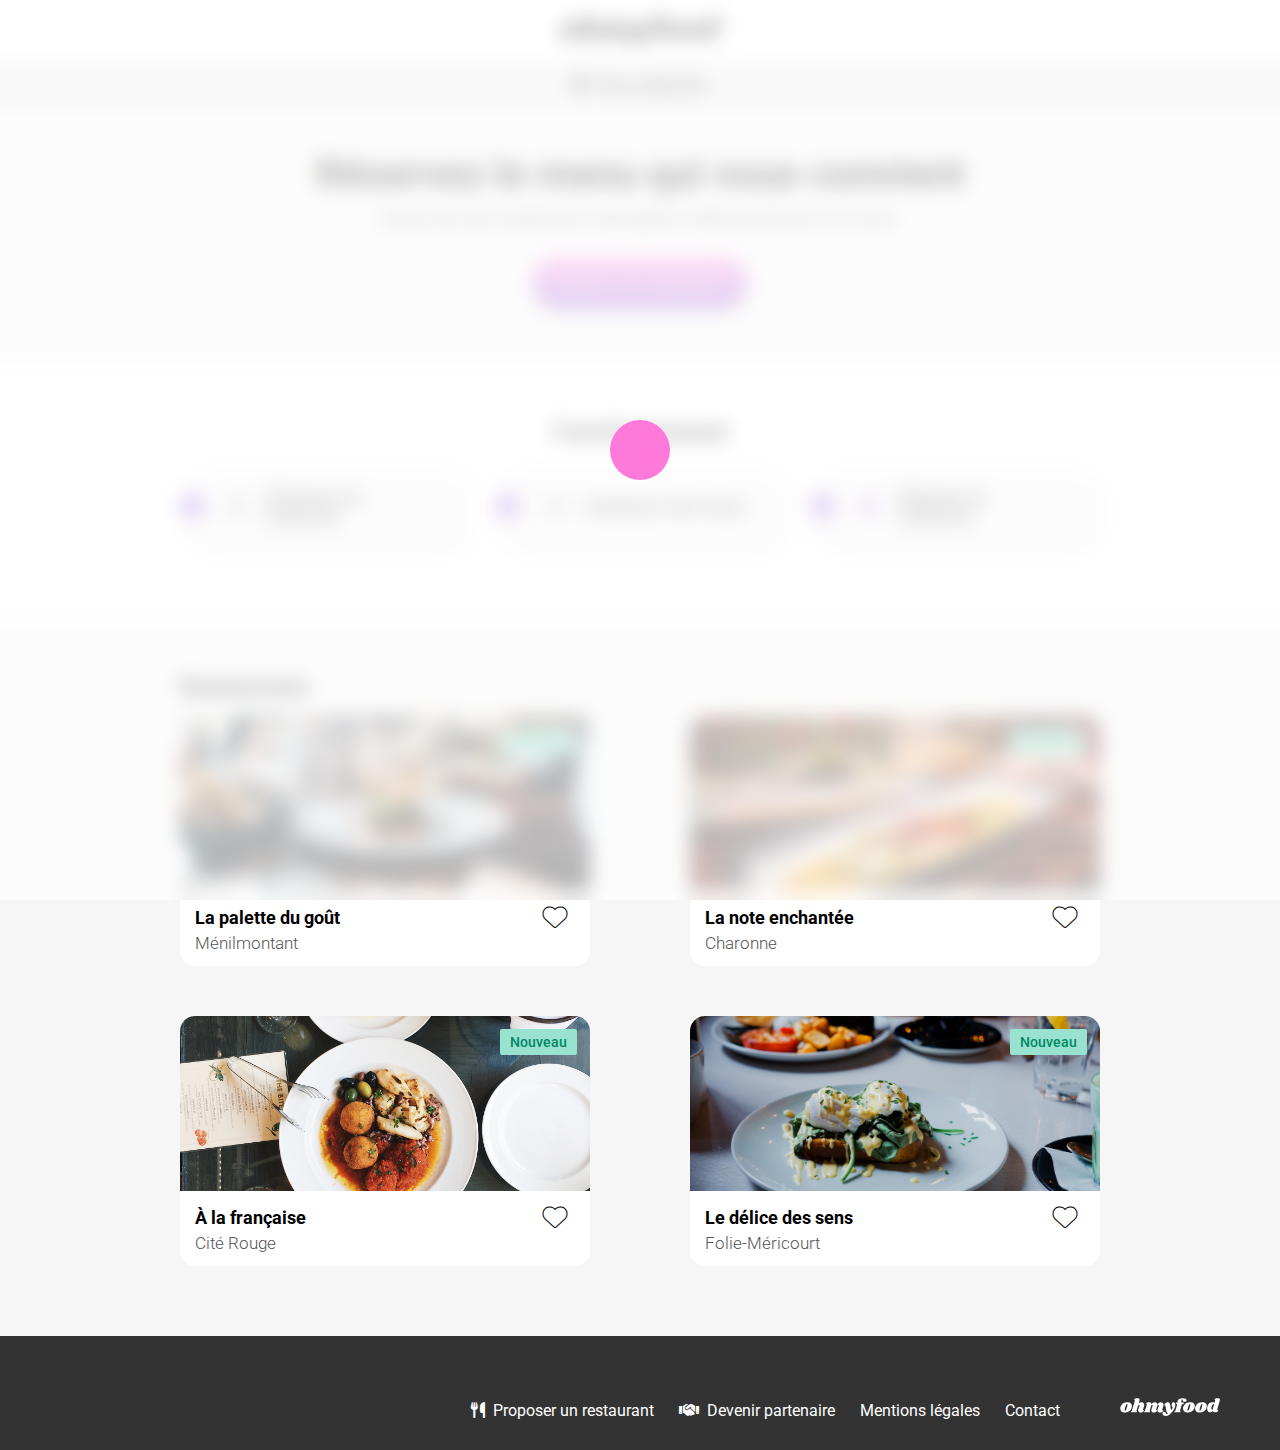
<file: index.html>
<!DOCTYPE html>
<html lang="fr">
<head>
    <meta charset="UTF-8">
    <meta name="viewport" content="width=device-width, initial-scale=1.0">
    <title>OhMyFood</title>
    <link rel="preconnect" href="https://fonts.googleapis.com">
    <link rel="preconnect" href="https://fonts.gstatic.com" crossorigin>
    <link href="https://fonts.googleapis.com/css2?family=Roboto:ital,wght@0,100..900;1,100..900&display=swap" rel="stylesheet">
    <link rel="stylesheet" href="assets/css/main.css">
    <link rel="stylesheet" href="https://cdnjs.cloudflare.com/ajax/libs/font-awesome/6.6.0/css/all.min.css">
</head>
<body>

<!-- Header -->
<header class="header">
    <div class="header__logo header__logo--box-shadow">
        <img src="assets/images/logo/ohmyfood@2x.svg" alt="ohmyfood logo">
    </div>
    <div class="header__location">
        <i class="fa-solid fa-location-dot"></i>
        <p class="header__location-description">Paris, Belleville</p>
    </div>
</header>

<!-- Loader -->
<div id="loader" class="loader">
    <div class="loader__spinner"></div>
</div>

<!-- Main Content -->
<main id="main-content">

    <!-- Hero Section -->
    <section class="hero">
        <h2 class="hero__title">Réservez le menu qui vous convient</h2>
        <p class="hero__description">Découvrez des restaurants d'exception, sélectionnés par nos soins.</p>
        <button class="hero__cta">Explorer nos restaurants</button>
    </section>

    <!-- Functioning Section -->
    <section class="functionality">
        <h2 class="functionality__title">Fonctionnement</h2>
        <div class="functionality__steps">
            <div class="functionality__step">
                <span class="functionality__number">1</span>
                <i class="functionality__icon fas fa-mobile-alt"></i>
                <p class="functionality__text">Choisissez un restaurant</p>
            </div>

            <div class="functionality__step">
                <span class="functionality__number">2</span>
                <i class="functionality__icon fas fa-list-ul"></i>
                <p class="functionality__text">Composez votre menu</p>
            </div>

            <div class="functionality__step">
                <span class="functionality__number">3</span>
                <i class="functionality__icon-purple fas fa-store"></i>
                <p class="functionality__text">Dégustez au restaurant</p>
            </div>
        </div>
    </section>

    <!-- Restaurants Section -->
    <section class="restaurants">
        <h2 class="restaurants__title">Restaurants</h2>
        <div class="restaurants__list">
            <div class="restaurant-card">
                <a href="restaurants/menilmontant.html" class="restaurant-card__link">
                    <div class="restaurant-card__image">
                        <img src="assets/images/restaurants/jay-wennington-N_Y88TWmGwA-unsplash.jpg"
                             alt="Plat La palette du goût">
                        <span class="restaurant-card__badge">Nouveau</span>
                    </div>
                    <div class="restaurant-card__info">
                        <div class="restaurant-card__details">
                            <h3 class="restaurant-card__name">La palette du goût</h3>
                            <p class="restaurant-card__location">Ménilmontant</p>
                        </div>
                    </div>
                </a>
                <div class="restaurant-card__favorite">
                    <input type="checkbox" id="heart-menilmontant" class="restaurant-card__favorite-checkbox">
                    <label for="heart-menilmontant">
                        <i class="fa-solid fa-heart heart-outline"></i>
                        <i class="fa-solid fa-heart heart-fill"></i>
                    </label>
                </div>
            </div>

            <div class="restaurant-card">
                <a href="restaurants/charonne.html" class="restaurant-card__link">
                    <div class="restaurant-card__image">
                        <img src="assets/images/restaurants/louis-hansel-shotsoflouis-qNBGVyOCY8Q-unsplash.jpg"
                             alt="Plat La note enchantée">
                        <span class="restaurant-card__badge">Nouveau</span>
                    </div>
                    <div class="restaurant-card__info">
                        <div class="restaurant-card__details">
                            <h3 class="restaurant-card__name">La note enchantée</h3>
                            <p class="restaurant-card__location">Charonne</p>
                        </div>
                    </div>
                </a>
                <div class="restaurant-card__favorite">
                    <input type="checkbox" id="heart-charonne" class="restaurant-card__favorite-checkbox">
                    <label for="heart-charonne">
                        <i class="fa-solid fa-heart heart-outline"></i>
                        <i class="fa-solid fa-heart heart-fill"></i>
                    </label>
                </div>
            </div>

            <div class="restaurant-card">
                <a href="restaurants/cite-rouge.html" class="restaurant-card__link">
                    <div class="restaurant-card__image">
                        <img src="assets/images/restaurants/stil-u2Lp8tXIcjw-unsplash.jpg" alt="Plat À la française">
                        <span class="restaurant-card__badge">Nouveau</span>
                    </div>
                    <div class="restaurant-card__info">
                        <div class="restaurant-card__details">
                            <h3 class="restaurant-card__name">À la française</h3>
                            <p class="restaurant-card__location">Cité Rouge</p>
                        </div>
                    </div>
                </a>
                <div class="restaurant-card__favorite">
                    <input type="checkbox" id="heart-cite-rouge" class="restaurant-card__favorite-checkbox">
                    <label for="heart-cite-rouge">
                        <i class="fa-solid fa-heart heart-outline"></i>
                        <i class="fa-solid fa-heart heart-fill"></i>
                    </label>
                </div>
            </div>

            <div class="restaurant-card">
                <a href="restaurants/folie-mericourt.html" class="restaurant-card__link">
                    <div class="restaurant-card__image">
                        <img src="assets/images/restaurants/toa-heftiba-DQKerTsQwi0-unsplash.jpg"
                             alt="Plat Le délice des sens">
                        <span class="restaurant-card__badge">Nouveau</span>
                    </div>
                    <div class="restaurant-card__info">
                        <div class="restaurant-card__details">
                            <h3 class="restaurant-card__name">Le délice des sens</h3>
                            <p class="restaurant-card__location">Folie-Méricourt</p>
                        </div>
                    </div>
                </a>
                <div class="restaurant-card__favorite">
                    <input type="checkbox" id="heart-mericourt" class="restaurant-card__favorite-checkbox">
                    <label for="heart-mericourt">
                        <i class="fa-solid fa-heart heart-outline"></i>
                        <i class="fa-solid fa-heart heart-fill"></i>
                    </label>
                </div>
            </div>
        </div>
    </section>

</main>

<!-- Footer -->
<footer class="footer">
    <div class="footer__logo"><img src="assets/images/logo/ohmyfood_white.svg" alt="ohmyfood logo"></div>
    <ul class="footer__links">
        <li class="footer__item">
            <i class="fas fa-utensils"></i>
            <a href="#">Proposer un restaurant</a>
        </li>
        <li class="footer__item">
            <i class="fas fa-handshake"></i>
            <a href="#">Devenir partenaire</a>
        </li>
        <li class="footer__item"><a href="#">Mentions légales</a></li>
        <li class="footer__item"><a href="mailto:oc@ohmyfood.com">Contact</a></li>
    </ul>
</footer>

</body>
</html>
</file>
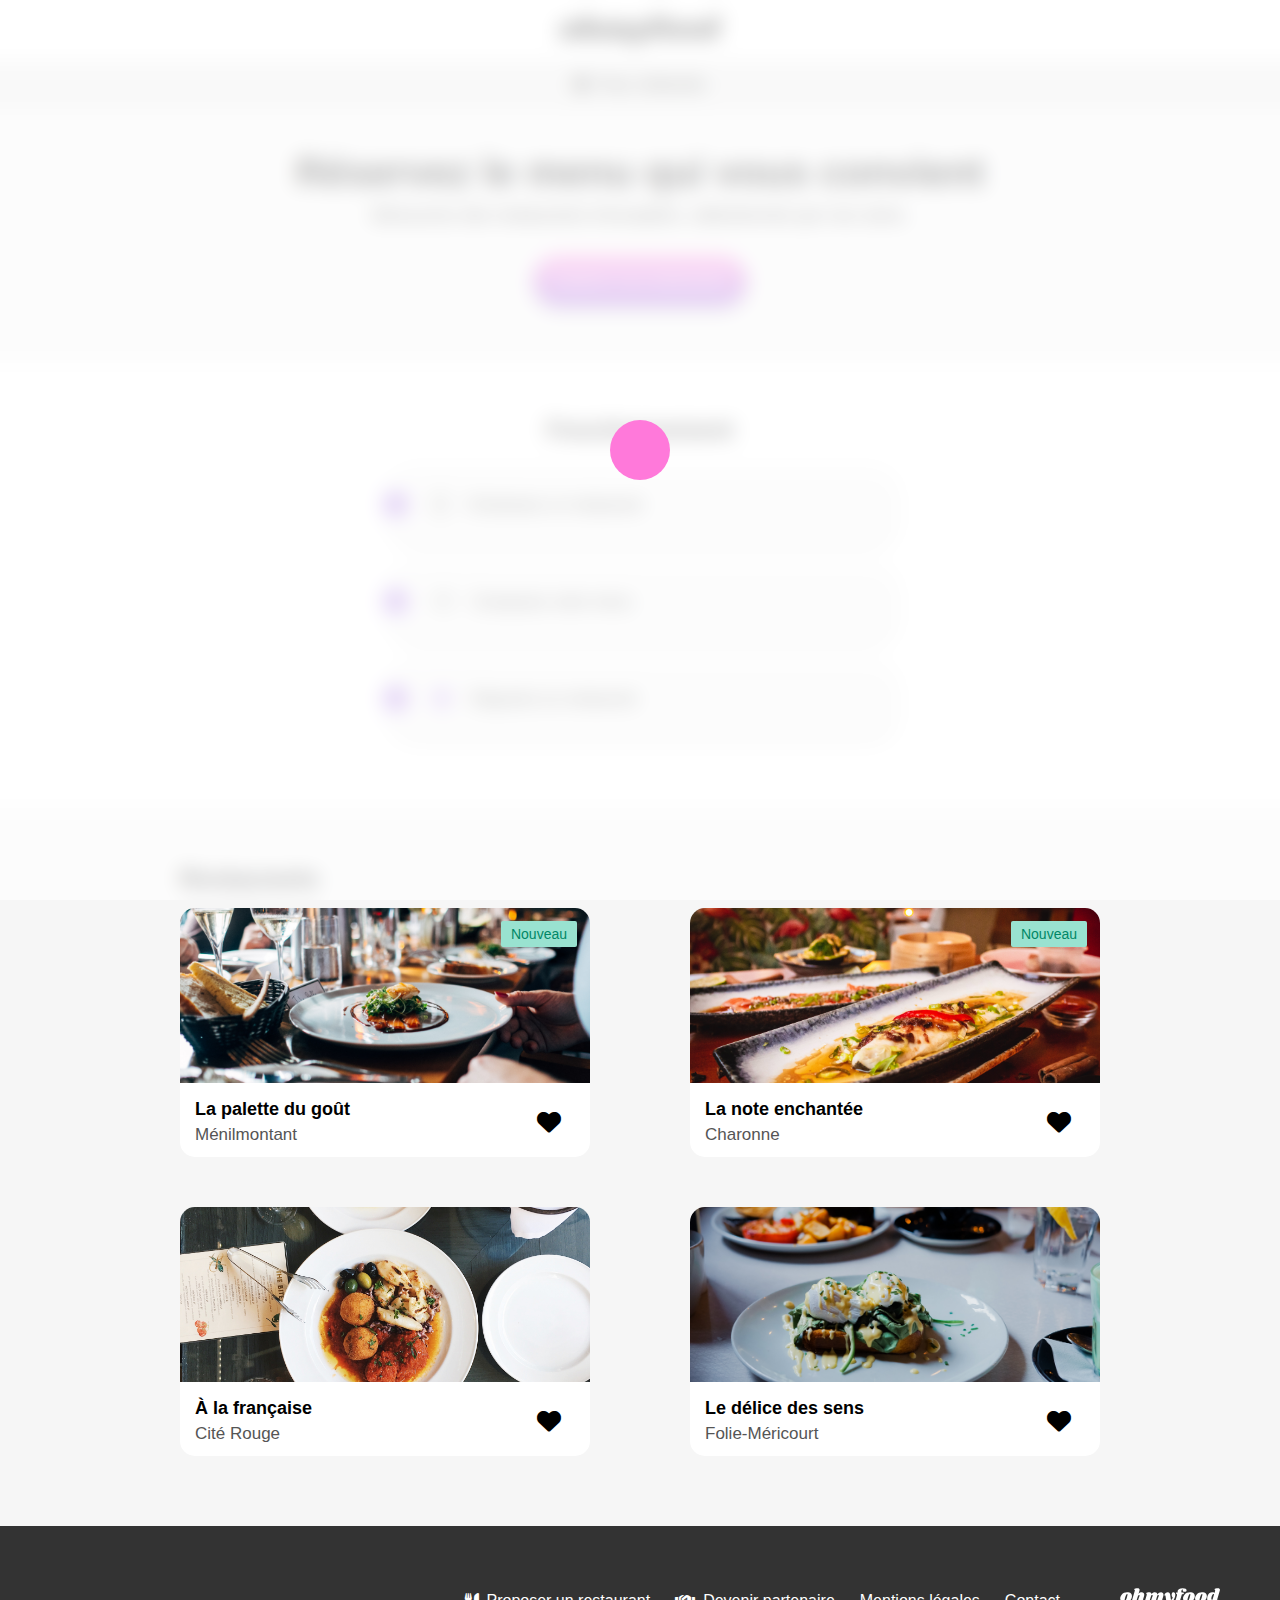
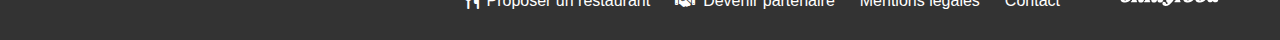
<file: OhMyFood/index.html>
<!DOCTYPE html>
<html lang="fr">
<head>
    <meta charset="UTF-8">
    <meta name="viewport" content="width=device-width, initial-scale=1.0">
    <title>OhMyFood</title>
    <link href="https://fonts.googleapis.com/css2?family=Raleway:wght@400;600;700&display=swap" rel="stylesheet">
    <link rel="stylesheet" href="assets/css/main.css">
    <link rel="stylesheet" href="https://cdnjs.cloudflare.com/ajax/libs/font-awesome/6.6.0/css/all.min.css">
</head>
<body>

<!-- Header -->
<header class="header">
    <div class="header__logo">
        <img src="assets/images/logo/ohmyfood@2x.svg" alt="ohmyfood logo">
    </div>
    <div class="header__location">
        <i class="fa-solid fa-location-dot"></i>
        <p class="header__location-description">Paris, Belleville</p>
    </div>
</header>

<!-- Loader -->
<div id="loader" class="loader">
    <div class="loader__spinner"></div>
</div>

<!-- Main Content -->
<main id="main-content">

    <!-- Hero Section -->
    <section class="hero">
        <h2 class="hero__title">Réservez le menu qui vous convient</h2>
        <p class="hero__description">Découvrez des restaurants d'exception, sélectionnés par nos soins.</p>
        <button class="hero__cta">Explorer nos restaurants</button>
    </section>

    <!-- Functioning Section -->
    <section class="functionality">
        <h2 class="functionality__title">Fonctionnement</h2>

        <div class="functionality__step">
            <span class="functionality__number">1</span>
            <i class="functionality__icon fas fa-mobile-alt"></i>
            <p class="functionality__text">Choisissez un restaurant</p>
        </div>

        <div class="functionality__step">
            <span class="functionality__number">2</span>
            <i class="functionality__icon fas fa-list-ul"></i>
            <p class="functionality__text">Composez votre menu</p>
        </div>

        <div class="functionality__step">
            <span class="functionality__number">3</span>
            <i class="functionality__icon-purple fas fa-store"></i>
            <p class="functionality__text">Dégustez au restaurant</p>
        </div>
    </section>

    <!-- Restaurants Section -->
    <section class="restaurants">
        <h2 class="restaurants__title">Restaurants</h2>
        <div class="restaurants__list">
            <a href="restaurants/menilmontant.html" class="restaurant-card">
                <div class="restaurant-card__image">
                    <img src="./assets/images/restaurants/jay-wennington-N_Y88TWmGwA-unsplash.jpg" alt="Plat La palette du goût">
                    <span class="restaurant-card__badge">Nouveau</span>
                </div>
                <div class="restaurant-card__info">
                    <div class="restaurant-card__details">
                    <h3 class="restaurant-card__name">La palette du goût</h3>
                    <p class="restaurant-card__location">Ménilmontant</p>
                    </div>
                    <button class="restaurant-card__favorite">
                        <input type="checkbox" id="heart-menilmontant" class="restaurant-card__favorite-checkbox">
                        <label for="heart-menilmontant">
                            <i class="fa-solid fa-heart"></i>
                        </label>
                    </button>
                </div>
            </a>

            <a href="restaurants/charonne.html" class="restaurant-card">
                <div class="restaurant-card__image">
                    <img src="./assets/images/restaurants/louis-hansel-shotsoflouis-qNBGVyOCY8Q-unsplash.jpg" alt="Plat La note enchantée">
                    <span class="restaurant-card__badge">Nouveau</span>
                </div>
                <div class="restaurant-card__info">
                    <div class="restaurant-card__details">
                    <h3 class="restaurant-card__name">La note enchantée</h3>
                    <p class="restaurant-card__location">Charonne</p>
                    </div>
                    <button class="restaurant-card__favorite">
                        <input type="checkbox" id="heart-charonne" class="restaurant-card__favorite-checkbox">
                        <label for="heart-charonne">
                            <i class="fa-solid fa-heart"></i>
                        </label>
                    </button>
                </div>
            </a>

            <a href="restaurants/cite-rouge.html" class="restaurant-card">
                <div class="restaurant-card__image">
                    <img src="./assets/images/restaurants/stil-u2Lp8tXIcjw-unsplash.jpg" alt="Plat À la française">
                </div>
                <div class="restaurant-card__info">
                    <div class="restaurant-card__details">
                    <h3 class="restaurant-card__name">À la française</h3>
                    <p class="restaurant-card__location">Cité Rouge</p>
                    </div>
                    <button class="restaurant-card__favorite">
                        <input type="checkbox" id="heart-cite-rouge" class="restaurant-card__favorite-checkbox">
                        <label for="heart-cite-rouge">
                            <i class="fa-solid fa-heart"></i>
                        </label>
                    </button>
                </div>
            </a>

            <div href="restaurants/folie-mericourt.html" class="restaurant-card">
                <div class="restaurant-card__image">
                    <img src="./assets/images/restaurants/toa-heftiba-DQKerTsQwi0-unsplash.jpg" alt="Plat Le délice des sens">
                </div>
                <div class="restaurant-card__info">
                    <div class="restaurant-card__details">
                    <h3 class="restaurant-card__name">Le délice des sens</h3>
                    <p class="restaurant-card__location">Folie-Méricourt</p>
                    </div>
                    <button class="restaurant-card__favorite">
                        <input type="checkbox" id="heart-mericourt" class="restaurant-card__favorite-checkbox">
                        <label for="heart-mericourt">
                            <i class="fa-solid fa-heart"></i>
                        </label>
                    </button>
                </div>
            </div>
        </div>
    </section>

</main>

<!-- Footer -->
<footer class="footer">
    <div class="footer__logo"><img src="assets/images/logo/ohmyfood_white.svg" alt="ohmyfood logo"></div>
    <ul class="footer__links">
        <li class="footer__item">
            <i class="fas fa-utensils"></i>
            <a href="#">Proposer un restaurant</a>
        </li>
        <li class="footer__item">
            <i class="fas fa-handshake"></i>
            <a href="#">Devenir partenaire</a>
        </li>
        <li class="footer__item"><a href="#">Mentions légales</a></li>
        <li class="footer__item"><a href="mailto:oc@ohmyfood.com">Contact</a></li>
    </ul>
</footer>

</body>
</html>
</file>
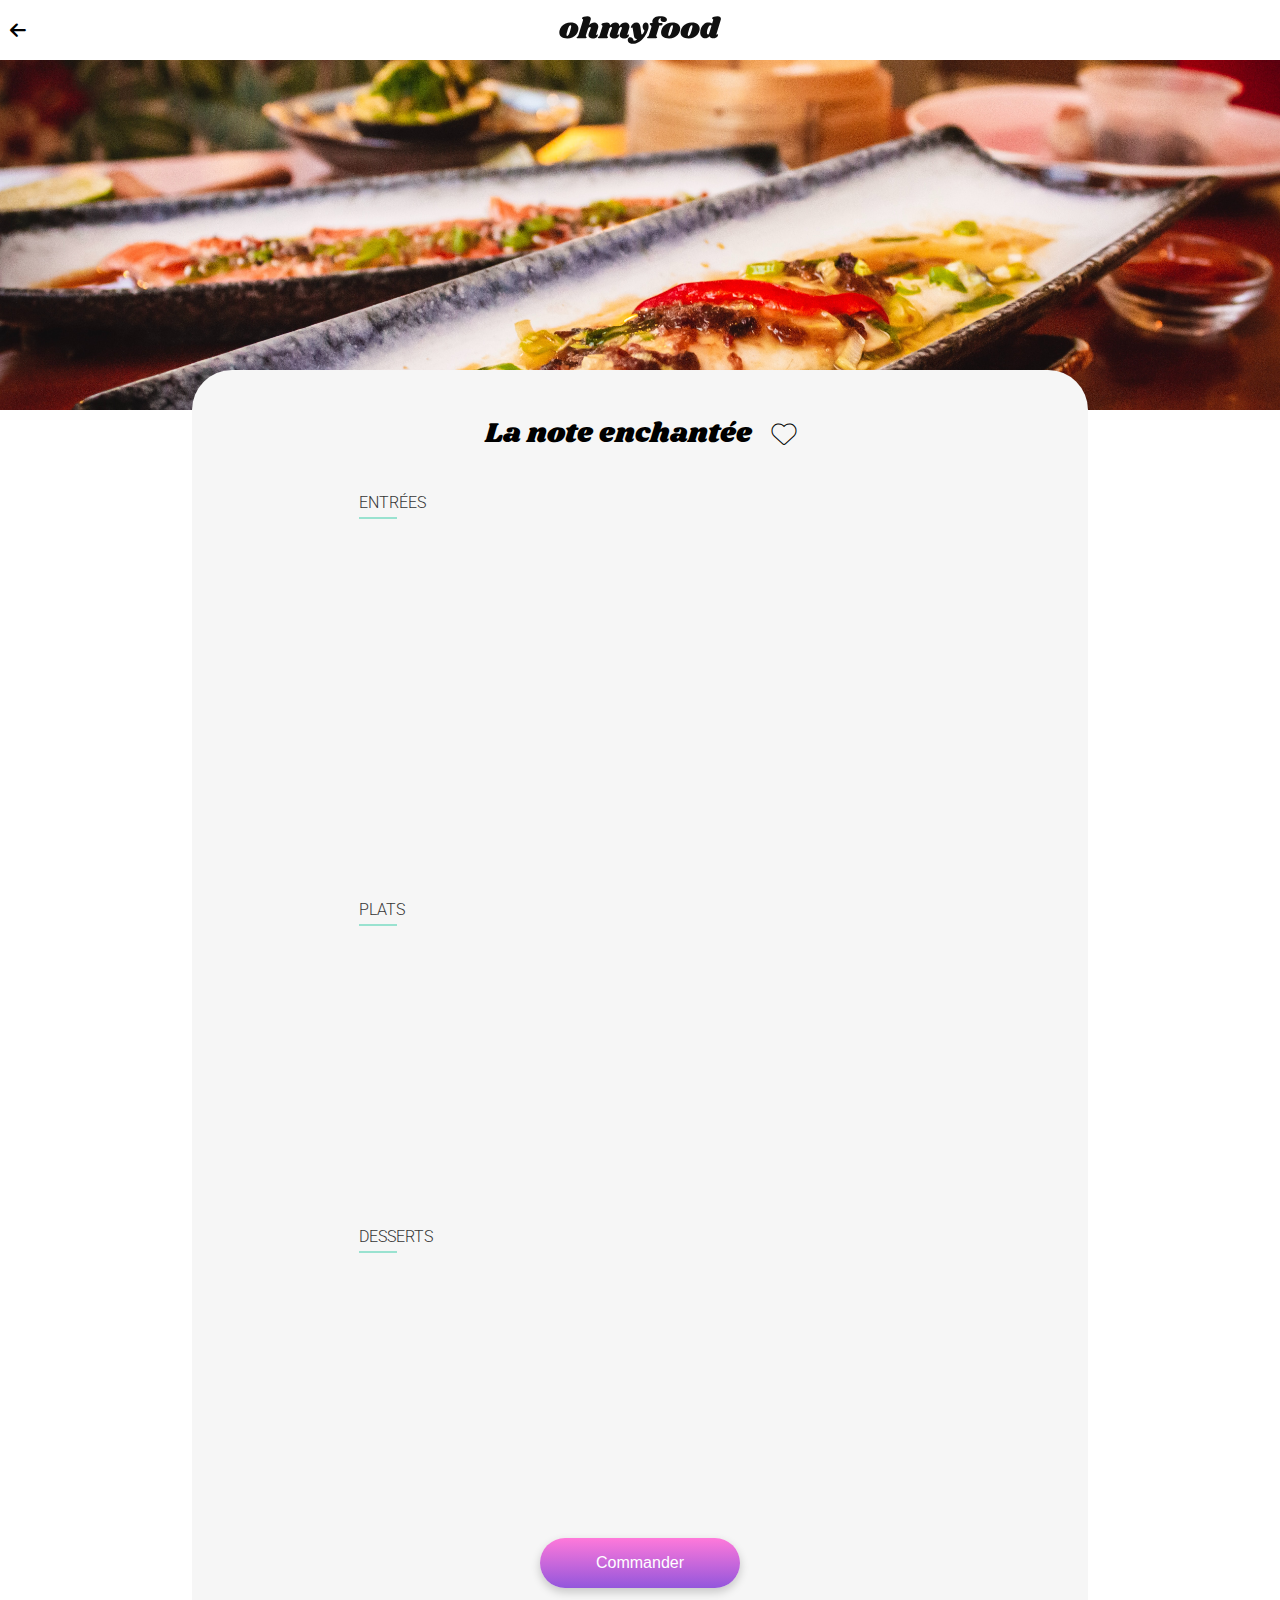
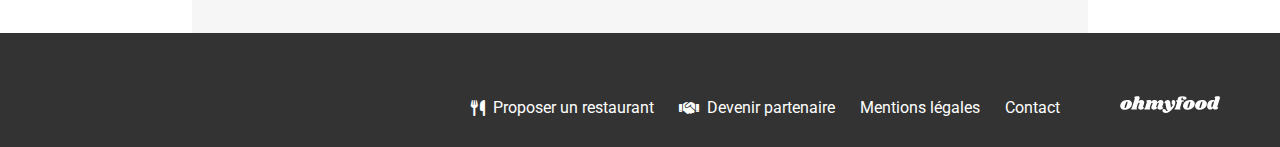
<file: restaurants/charonne.html>
<!DOCTYPE html>
<html lang="fr">
<head>
    <meta charset="UTF-8">
    <meta name="viewport" content="width=device-width, initial-scale=1.0">
    <title>La note enchantée</title>
    <link rel="preconnect" href="https://fonts.googleapis.com">
    <link rel="preconnect" href="https://fonts.gstatic.com" crossorigin>
    <link href="https://fonts.googleapis.com/css2?family=Roboto:ital,wght@0,100..900;1,100..900&display=swap" rel="stylesheet">
    <link href="https://fonts.googleapis.com/css2?family=Shrikhand&display=swap" rel="stylesheet">
    <link rel="stylesheet" href="../assets/css/main.css">
    <link rel="stylesheet" href="https://cdnjs.cloudflare.com/ajax/libs/font-awesome/6.6.0/css/all.min.css">
</head>
<body>

<!-- Header with back button -->
<header class="header">
    <a href="../index.html" class="header__back-button">
        <i class="fa-solid fa-arrow-left"></i>
    </a>
    <a href="../index.html" class="header__logo">
        <img src="../assets/images/logo/ohmyfood@2x.svg" alt="ohmyfood logo">
    </a>
</header>

<!-- Restaurant banner-->
<div class="restaurant__banner">
    <img src="../assets/images/restaurants/louis-hansel-shotsoflouis-qNBGVyOCY8Q-unsplash.jpg" alt="La palette du goût"
         class="restaurant__banner-img">
</div>

<!-- Menu -->
<main class="menu">

    <div class="restaurant__header">
        <h2 class="restaurant__header-title">La note enchantée</h2>
        <div class="restaurant__header-favorite">
            <input type="checkbox" id="favorite" class="restaurant__favorite-checkbox">
            <label for="favorite" class="restaurant__favorite-label">
                <i class="fa-solid fa-heart heart-outline"></i>
                <i class="fa-solid fa-heart heart-fill"></i>
            </label>
        </div>
    </div>

    <!-- Starters -->
    <section class="menu__section menu__section--starters">
        <h3 class="menu__title">ENTRÉES</h3>
        <div class="menu__item">
            <label for="checkbox-starters1" class="menu__item-label"></label>
            <input type="checkbox" id="checkbox-starters1">
            <div class="menu__item-content">
                <p class="menu__item-title">Ravioles de foie gras</p>
                <div class="menu__item-bottom">
                    <p class="menu__item-bottom-desc">Accompagnées de leur crème à la truffe</p>
                    <p class="menu__item-bottom-price">25€</p>
                </div>
            </div>
            <div class="menu__item-check">
                <i class="fa-solid fa-circle-check"></i>
            </div>
        </div>
        <div class="menu__item">
            <label for="checkbox-starters2" class="menu__item-label"></label>
            <input type="checkbox" id="checkbox-starters2">
            <div class="menu__item-content">
                <p class="menu__item-title">Caviar osciètre</p>
                <div class="menu__item-bottom">
                    <p class="menu__item-bottom-desc">Sur blini à la farine de blé noir</p>
                    <p class="menu__item-bottom-price">35€</p>
                </div>
            </div>
            <div class="menu__item-check">
                <i class="fa-solid fa-circle-check"></i>
            </div>
        </div>
        <div class="menu__item">
            <label for="checkbox-starters3" class="menu__item-label"></label>
            <input type="checkbox" id="checkbox-starters3">
            <div class="menu__item-content">
                <p class="menu__item-title">Homard et espuma de potiron</p>
                <div class="menu__item-bottom">
                    <p class="menu__item-bottom-desc">Marinés aux zestes d'orange</p>
                    <p class="menu__item-bottom-price">20€</p>
                </div>
            </div>
            <div class="menu__item-check">
                <i class="fa-solid fa-circle-check"></i>
            </div>
        </div>
        <div class="menu__item">
            <label for="checkbox-starters4" class="menu__item-label"></label>
            <input type="checkbox" id="checkbox-starters4">
            <div class="menu__item-content">
                <p class="menu__item-title">Foie gras de canard cuit entier</p>
                <div class="menu__item-bottom">
                    <p class="menu__item-bottom-desc">Confiture de figue et pain toasté</p>
                    <p class="menu__item-bottom-price">35€</p>
                </div>
            </div>
            <div class="menu__item-check">
                <i class="fa-solid fa-circle-check"></i>
            </div>
        </div>
    </section>

    <!-- Mains -->
    <section class="menu__section menu__section--mains">
        <h3 class="menu__title">PLATS</h3>
        <div class="menu__item">
            <label for="checkbox-mains1" class="menu__item-label"></label>
            <input type="checkbox" id="checkbox-mains1">
            <div class="menu__item-content">
                <p class="menu__item-title">Noix de coquilles Saint-Jacques</p>
                <div class="menu__item-bottom">
                    <p class="menu__item-bottom-desc">Sur lit de purée de céleri-rave</p>
                    <p class="menu__item-bottom-price">40€</p>
                </div>
            </div>
            <div class="menu__item-check">
                <i class="fa-solid fa-circle-check"></i>
            </div>
        </div>
        <div class="menu__item">
            <label for="checkbox-mains2" class="menu__item-label"></label>
            <input type="checkbox" id="checkbox-mains2">
            <div class="menu__item-content">
                <p class="menu__item-title">Langoustine poêlée</p>
                <div class="menu__item-bottom">
                    <p class="menu__item-bottom-desc">Purée de patate douce</p>
                    <p class="menu__item-bottom-price">35€</p>
                </div>
            </div>
            <div class="menu__item-check">
                <i class="fa-solid fa-circle-check"></i>
            </div>
        </div>
        <div class="menu__item">
            <label for="checkbox-mains3" class="menu__item-label"></label>
            <input type="checkbox" id="checkbox-mains3">
            <div class="menu__item-content">
                <p class="menu__item-title">Mijoté de queue de bœuf</p>
                <div class="menu__item-bottom">
                    <p class="menu__item-bottom-desc">Et riz sauvage aux zestes de citron</p>
                    <p class="menu__item-bottom-price">44€</p>
                </div>
            </div>
            <div class="menu__item-check">
                <i class="fa-solid fa-circle-check"></i>
            </div>
        </div>
    </section>

    <!-- Desserts -->
    <section class="menu__section menu__section--desserts">
        <h3 class="menu__title">DESSERTS</h3>
        <div class="menu__item">
            <label for="checkbox-desserts1" class="menu__item-label"></label>
            <input type="checkbox" id="checkbox-desserts1">
            <div class="menu__item-content">
                <p class="menu__item-title">Macaron noisette et chocolat</p>
                <div class="menu__item-bottom">
                    <p class="menu__item-bottom-desc">Glace au caramel brun et sel de Guérande</p>
                    <p class="menu__item-bottom-price">18€</p>
                </div>
            </div>
            <div class="menu__item-check">
                <i class="fa-solid fa-circle-check"></i>
            </div>
        </div>
        <div class="menu__item">
            <label for="checkbox-desserts2" class="menu__item-label"></label>
            <input type="checkbox" id="checkbox-desserts2">
            <div class="menu__item-content">
                <p class="menu__item-title">Baba au rhum revisité</p>
                <div class="menu__item-bottom">
                    <p class="menu__item-bottom-desc">Avec son coulis de citron</p>
                    <p class="menu__item-bottom-price">22€</p>
                </div>
            </div>
            <div class="menu__item-check">
                <i class="fa-solid fa-circle-check"></i>
            </div>
        </div>
        <div class="menu__item">
            <label for="checkbox-desserts3" class="menu__item-label"></label>
            <input type="checkbox" id="checkbox-desserts3">
            <div class="menu__item-content">
                <p class="menu__item-title">Tarte au citron meringuée</p>
                <div class="menu__item-bottom">
                    <p class="menu__item-bottom-desc">Déstructurée</p>
                    <p class="menu__item-bottom-price">23€</p>
                </div>
            </div>
            <div class="menu__item-check">
                <i class="fa-solid fa-circle-check"></i>
            </div>
        </div>
    </section>

    <button class="menu__cta">Commander</button>
</main>

<!-- Footer -->
<footer class="footer">
    <div class="footer__logo"><img src="../assets/images/logo/ohmyfood_white.svg" alt="ohmyfood logo"></div>
    <ul class="footer__links">
        <li class="footer__item">
            <i class="fas fa-utensils"></i>
            <a href="#">Proposer un restaurant</a>
        </li>
        <li class="footer__item">
            <i class="fas fa-handshake"></i>
            <a href="#">Devenir partenaire</a>
        </li>
        <li class="footer__item"><a href="#">Mentions légales</a></li>
        <li class="footer__item"><a href="mailto:oc@ohmyfood.com">Contact</a></li>
    </ul>
</footer>

</body>
</html>
</file>
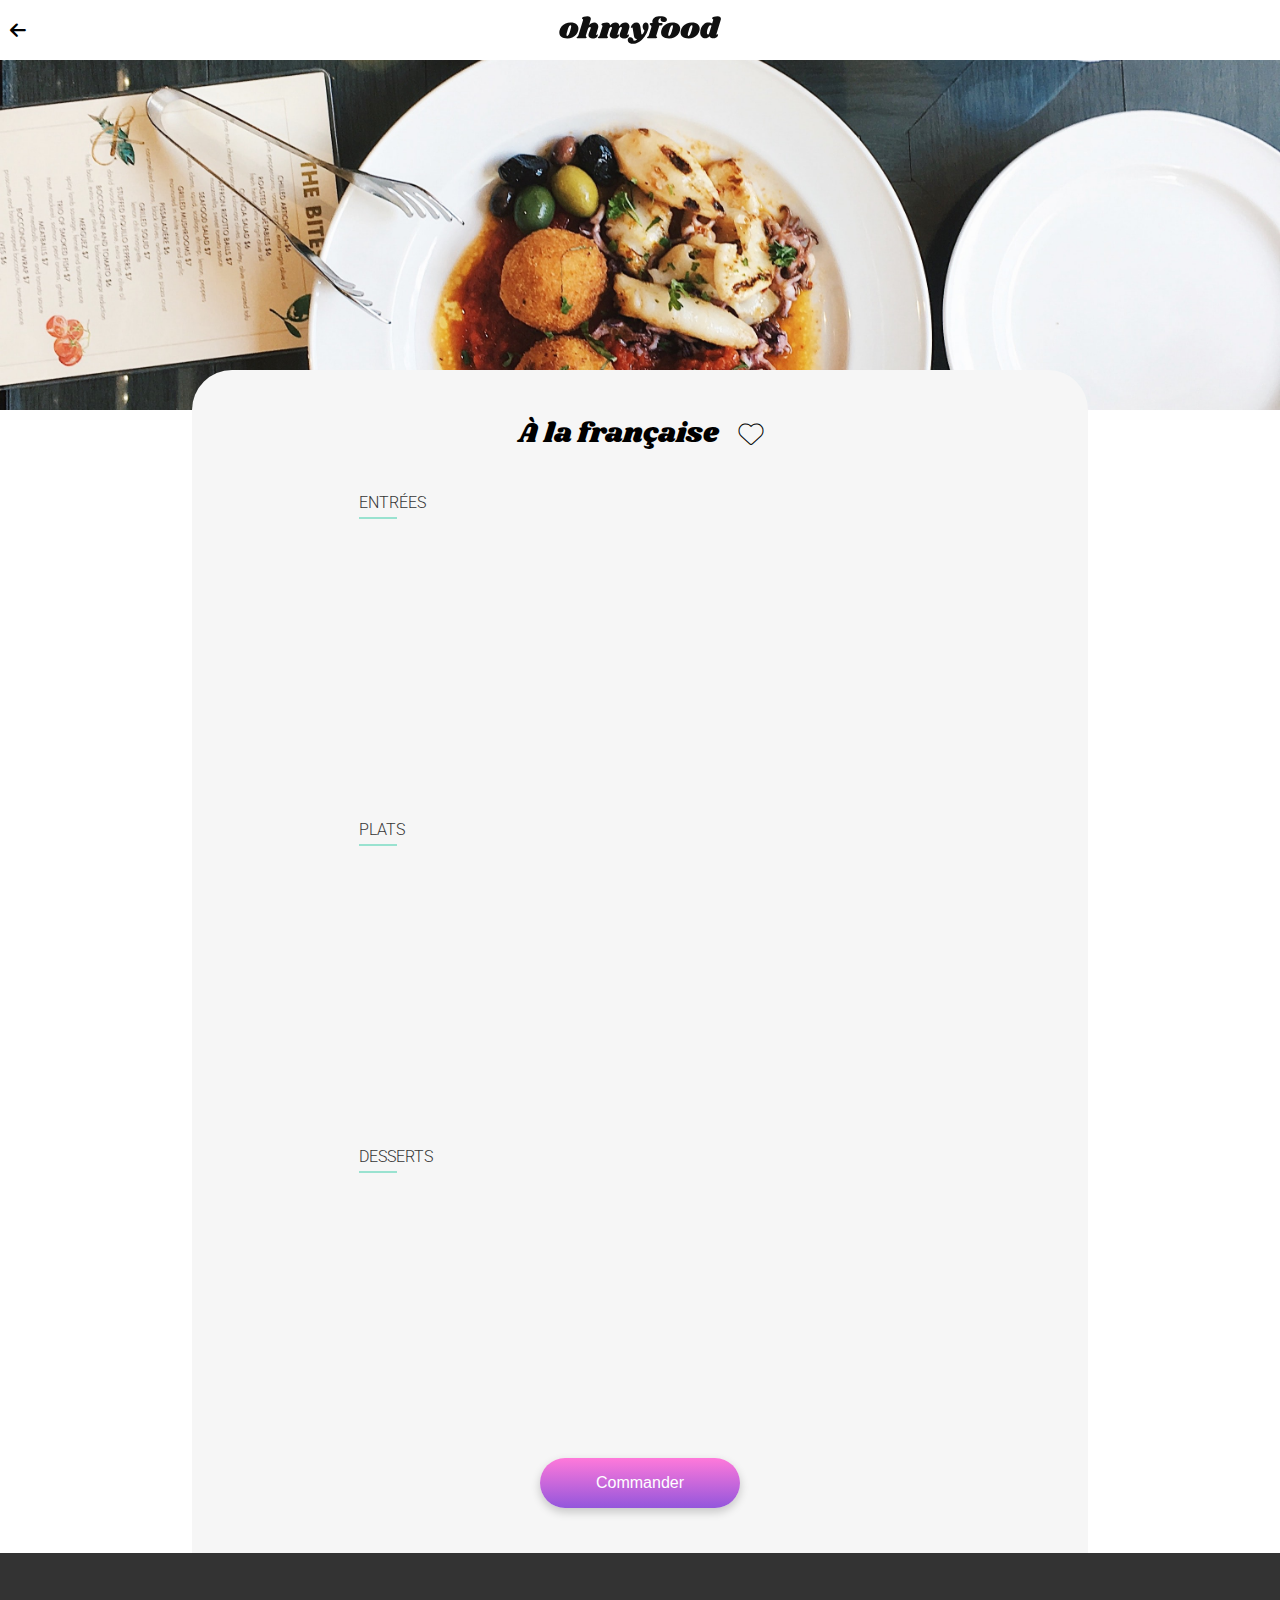
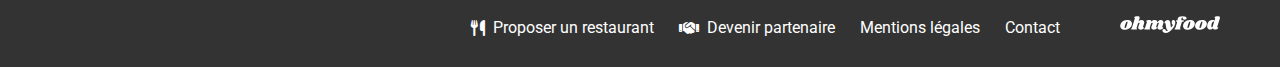
<file: restaurants/cite-rouge.html>
<!DOCTYPE html>
<html lang="fr">
<head>
    <meta charset="UTF-8">
    <meta name="viewport" content="width=device-width, initial-scale=1.0">
    <title>À la française</title>
    <link rel="preconnect" href="https://fonts.googleapis.com">
    <link rel="preconnect" href="https://fonts.gstatic.com" crossorigin>
    <link href="https://fonts.googleapis.com/css2?family=Roboto:ital,wght@0,100..900;1,100..900&display=swap" rel="stylesheet">
    <link href="https://fonts.googleapis.com/css2?family=Shrikhand&display=swap" rel="stylesheet">
    <link rel="stylesheet" href="../assets/css/main.css">
    <link rel="stylesheet" href="https://cdnjs.cloudflare.com/ajax/libs/font-awesome/6.6.0/css/all.min.css">
</head>
<body>

<!-- Header with back button -->
<header class="header">
    <a href="../index.html" class="header__back-button">
        <i class="fa-solid fa-arrow-left"></i>
    </a>
    <a href="../index.html" class="header__logo">
        <img src="../assets/images/logo/ohmyfood@2x.svg" alt="ohmyfood logo">
    </a>
</header>

<!-- Restaurant banner-->
<div class="restaurant__banner">
    <img src="../assets/images/restaurants/stil-u2Lp8tXIcjw-unsplash.jpg" alt="La palette du goût"
         class="restaurant__banner-img">
</div>

<!-- Menu -->
<main class="menu">

    <div class="restaurant__header">
        <h2 class="restaurant__header-title">À la française</h2>
        <div class="restaurant__header-favorite">
            <input type="checkbox" id="favorite" class="restaurant__favorite-checkbox">
            <label for="favorite" class="restaurant__favorite-label">
                <i class="fa-solid fa-heart heart-outline"></i>
                <i class="fa-solid fa-heart heart-fill"></i>
            </label>
        </div>
    </div>

    <!-- Starters -->
    <section class="menu__section menu__section--starters">
        <h3 class="menu__title">ENTRÉES</h3>
        <div class="menu__item">
            <label for="checkbox-starters1" class="menu__item-label"></label>
            <input type="checkbox" id="checkbox-starters1">
            <div class="menu__item-content">
                <p class="menu__item-title">Tartare de poulpe acidulé</p>
                <div class="menu__item-bottom">
                    <p class="menu__item-bottom-desc">Aux zestes d'orange</p>
                    <p class="menu__item-bottom-price">25€</p>
                </div>
            </div>
            <div class="menu__item-check">
                <i class="fa-solid fa-circle-check"></i>
            </div>
        </div>
        <div class="menu__item">
            <label for="checkbox-starters2" class="menu__item-label"></label>
            <input type="checkbox" id="checkbox-starters2">
            <div class="menu__item-content">
                <p class="menu__item-title">Velouté de légumes d'antan</p>
                <div class="menu__item-bottom">
                    <p class="menu__item-bottom-desc">Carotte, panais, topinambour</p>
                    <p class="menu__item-bottom-price">35€</p>
                </div>
            </div>
            <div class="menu__item-check">
                <i class="fa-solid fa-circle-check"></i>
            </div>
        </div>
        <div class="menu__item">
            <label for="checkbox-starters3" class="menu__item-label"></label>
            <input type="checkbox" id="checkbox-starters3">
            <div class="menu__item-content">
                <p class="menu__item-title">Soupe à l'oignon</p>
                <div class="menu__item-bottom">
                    <p class="menu__item-bottom-desc">Revisitée</p>
                    <p class="menu__item-bottom-price">20€</p>
                </div>
            </div>
            <div class="menu__item-check">
                <i class="fa-solid fa-circle-check"></i>
            </div>
        </div>
    </section>

    <!-- Mains -->
    <section class="menu__section menu__section--mains">
        <h3 class="menu__title">PLATS</h3>
        <div class="menu__item">
            <label for="checkbox-mains1" class="menu__item-label"></label>
            <input type="checkbox" id="checkbox-mains1">
            <div class="menu__item-content">
                <p class="menu__item-title">Coquilles Saint-Jacques</p>
                <div class="menu__item-bottom">
                    <p class="menu__item-bottom-desc">Accompagnées d'une purée de panais</p>
                    <p class="menu__item-bottom-price">40€</p>
                </div>
            </div>
            <div class="menu__item-check">
                <i class="fa-solid fa-circle-check"></i>
            </div>
        </div>
        <div class="menu__item">
            <label for="checkbox-mains2" class="menu__item-label"></label>
            <input type="checkbox" id="checkbox-mains2">
            <div class="menu__item-content">
                <p class="menu__item-title">Magret de canard</p>
                <div class="menu__item-bottom">
                    <p class="menu__item-bottom-desc">Et parmentier de pommes de terre</p>
                    <p class="menu__item-bottom-price">35€</p>
                </div>
            </div>
            <div class="menu__item-check">
                <i class="fa-solid fa-circle-check"></i>
            </div>
        </div>
        <div class="menu__item">
            <label for="checkbox-mains3" class="menu__item-label"></label>
            <input type="checkbox" id="checkbox-mains3">
            <div class="menu__item-content">
                <p class="menu__item-title">Pigeonneau d’Ille-et-Vilaine</p>
                <div class="menu__item-bottom">
                    <p class="menu__item-bottom-desc">Sur son lit de gnocchis aux légumes</p>
                    <p class="menu__item-bottom-price">44€</p>
                </div>
            </div>
            <div class="menu__item-check">
                <i class="fa-solid fa-circle-check"></i>
            </div>
        </div>
    </section>

    <!-- Desserts -->
    <section class="menu__section menu__section--desserts">
        <h3 class="menu__title">DESSERTS</h3>
        <div class="menu__item">
            <label for="checkbox-desserts1" class="menu__item-label"></label>
            <input type="checkbox" id="checkbox-desserts1">
            <div class="menu__item-content">
                <p class="menu__item-title">Pétales de violettes glacés</p>
                <div class="menu__item-bottom">
                    <p class="menu__item-bottom-desc">Et purée de noisettes</p>
                    <p class="menu__item-bottom-price">18€</p>
                </div>
            </div>
            <div class="menu__item-check">
                <i class="fa-solid fa-circle-check"></i>
            </div>
        </div>
        <div class="menu__item">
            <label for="checkbox-desserts2" class="menu__item-label"></label>
            <input type="checkbox" id="checkbox-desserts2">
            <div class="menu__item-content">
                <p class="menu__item-title">Fondant au chocolat</p>
                <div class="menu__item-bottom">
                    <p class="menu__item-bottom-desc">Revisité</p>
                    <p class="menu__item-bottom-price">22€</p>
                </div>
            </div>
            <div class="menu__item-check">
                <i class="fa-solid fa-circle-check"></i>
            </div>
        </div>
        <div class="menu__item">
            <label for="checkbox-desserts3" class="menu__item-label"></label>
            <input type="checkbox" id="checkbox-desserts3">
            <div class="menu__item-content">
                <p class="menu__item-title">Millefeuille croustillant</p>
                <div class="menu__item-bottom">
                    <p class="menu__item-bottom-desc">Myrtilles et pâte d’amande</p>
                    <p class="menu__item-bottom-price">23€</p>
                </div>
            </div>
            <div class="menu__item-check">
                <i class="fa-solid fa-circle-check"></i>
            </div>
        </div>
    </section>

    <button class="menu__cta">Commander</button>
</main>

<!-- Footer -->
<footer class="footer">
    <div class="footer__logo"><img src="../assets/images/logo/ohmyfood_white.svg" alt="ohmyfood logo"></div>
    <ul class="footer__links">
        <li class="footer__item">
            <i class="fas fa-utensils"></i>
            <a href="#">Proposer un restaurant</a>
        </li>
        <li class="footer__item">
            <i class="fas fa-handshake"></i>
            <a href="#">Devenir partenaire</a>
        </li>
        <li class="footer__item"><a href="#">Mentions légales</a></li>
        <li class="footer__item"><a href="mailto:oc@ohmyfood.com">Contact</a></li>
    </ul>
</footer>

</body>
</html>
</file>
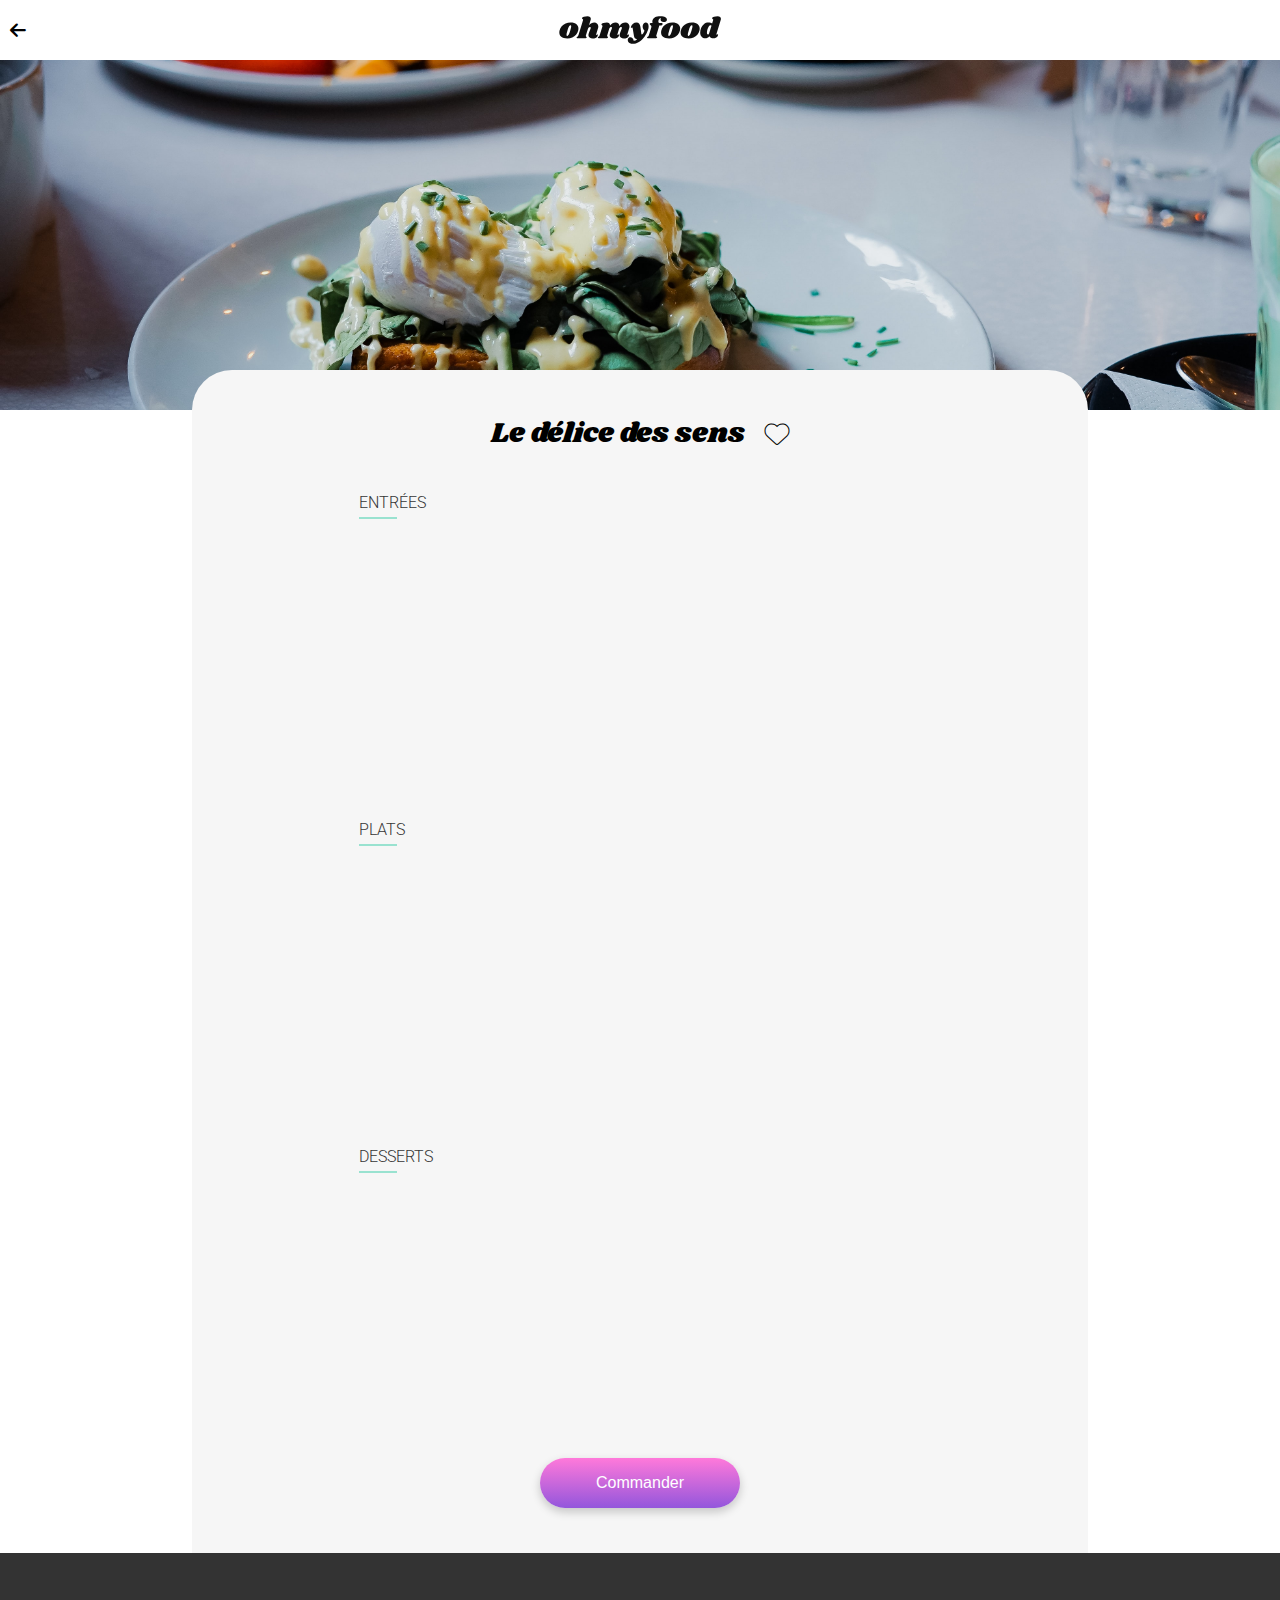
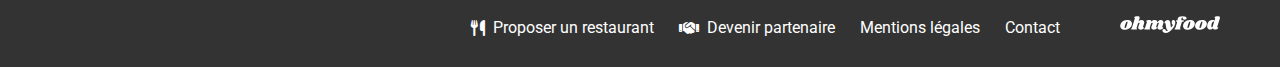
<file: restaurants/folie-mericourt.html>
<!DOCTYPE html>
<html lang="fr">
<head>
    <meta charset="UTF-8">
    <meta name="viewport" content="width=device-width, initial-scale=1.0">
    <title>Le délice des sens</title>
    <link rel="preconnect" href="https://fonts.googleapis.com">
    <link rel="preconnect" href="https://fonts.gstatic.com" crossorigin>
    <link href="https://fonts.googleapis.com/css2?family=Roboto:ital,wght@0,100..900;1,100..900&display=swap" rel="stylesheet">
    <link href="https://fonts.googleapis.com/css2?family=Shrikhand&display=swap" rel="stylesheet">
    <link rel="stylesheet" href="../assets/css/main.css">
    <link rel="stylesheet" href="https://cdnjs.cloudflare.com/ajax/libs/font-awesome/6.6.0/css/all.min.css">
</head>
<body>

<!-- Header with back button -->
<header class="header">
    <a href="../index.html" class="header__back-button">
        <i class="fa-solid fa-arrow-left"></i>
    </a>
    <a href="../index.html" class="header__logo">
        <img src="../assets/images/logo/ohmyfood@2x.svg" alt="ohmyfood logo">
    </a>
</header>

<!-- Restaurant banner-->
<div class="restaurant__banner">
    <img src="../assets/images/restaurants/toa-heftiba-DQKerTsQwi0-unsplash.jpg" alt="La palette du goût"
         class="restaurant__banner-img">
</div>

<!-- Menu -->
<main class="menu">

    <div class="restaurant__header">
        <h2 class="restaurant__header-title">Le délice des sens</h2>
        <div class="restaurant__header-favorite">
            <input type="checkbox" id="favorite" class="restaurant__favorite-checkbox">
            <label for="favorite" class="restaurant__favorite-label">
                <i class="fa-solid fa-heart heart-outline"></i>
                <i class="fa-solid fa-heart heart-fill"></i>
            </label>
        </div>
    </div>

    <!-- Starters -->
    <section class="menu__section menu__section--starters">
        <h3 class="menu__title">ENTRÉES</h3>
        <div class="menu__item">
            <label for="checkbox-starters1" class="menu__item-label"></label>
            <input type="checkbox" id="checkbox-starters1">
            <div class="menu__item-content">
                <p class="menu__item-title">Tartare de thon</p>
                <div class="menu__item-bottom">
                    <p class="menu__item-bottom-desc">Assaisonné au yuzu</p>
                    <p class="menu__item-bottom-price">25€</p>
                </div>
            </div>
            <div class="menu__item-check">
                <i class="fa-solid fa-circle-check"></i>
            </div>
        </div>
        <div class="menu__item">
            <label for="checkbox-starters2" class="menu__item-label"></label>
            <input type="checkbox" id="checkbox-starters2">
            <div class="menu__item-content">
                <p class="menu__item-title">Bouchée de homard croustillant</p>
                <div class="menu__item-bottom">
                    <p class="menu__item-bottom-desc">Et sa farandole de petits légumes</p>
                    <p class="menu__item-bottom-price">35€</p>
                </div>
            </div>
            <div class="menu__item-check">
                <i class="fa-solid fa-circle-check"></i>
            </div>
        </div>
        <div class="menu__item">
            <label for="checkbox-starters3" class="menu__item-label"></label>
            <input type="checkbox" id="checkbox-starters3">
            <div class="menu__item-content">
                <p class="menu__item-title">Velouté de cèpes</p>
                <div class="menu__item-bottom">
                    <p class="menu__item-bottom-desc">Aux truffes</p>
                    <p class="menu__item-bottom-price">20€</p>
                </div>
            </div>
            <div class="menu__item-check">
                <i class="fa-solid fa-circle-check"></i>
            </div>
        </div>
    </section>

    <!-- Mains -->
    <section class="menu__section menu__section--mains">
        <h3 class="menu__title">PLATS</h3>
        <div class="menu__item">
            <label for="checkbox-mains1" class="menu__item-label"></label>
            <input type="checkbox" id="checkbox-mains1">
            <div class="menu__item-content">
                <p class="menu__item-title">Poulet rôti aux herbes de Provence</p>
                <div class="menu__item-bottom">
                    <p class="menu__item-bottom-desc">Et sa crème de truffe</p>
                    <p class="menu__item-bottom-price">40€</p>
                </div>
            </div>
            <div class="menu__item-check">
                <i class="fa-solid fa-circle-check"></i>
            </div>
        </div>
        <div class="menu__item">
            <label for="checkbox-mains2" class="menu__item-label"></label>
            <input type="checkbox" id="checkbox-mains2">
            <div class="menu__item-content">
                <p class="menu__item-title">Langouste rôtie</p>
                <div class="menu__item-bottom">
                    <p class="menu__item-bottom-desc">Et ses légumes de saison</p>
                    <p class="menu__item-bottom-price">35€</p>
                </div>
            </div>
            <div class="menu__item-check">
                <i class="fa-solid fa-circle-check"></i>
            </div>
        </div>
        <div class="menu__item">
            <label for="checkbox-mains3" class="menu__item-label"></label>
            <input type="checkbox" id="checkbox-mains3">
            <div class="menu__item-content">
                <p class="menu__item-title">Côte de bœuf Angus</p>
                <div class="menu__item-bottom">
                    <p class="menu__item-bottom-desc">Et sa purée de panais</p>
                    <p class="menu__item-bottom-price">44€</p>
                </div>
            </div>
            <div class="menu__item-check">
                <i class="fa-solid fa-circle-check"></i>
            </div>
        </div>
    </section>

    <!-- Desserts -->
    <section class="menu__section menu__section--desserts">
        <h3 class="menu__title">DESSERTS</h3>
        <div class="menu__item">
            <label for="checkbox-desserts1" class="menu__item-label"></label>
            <input type="checkbox" id="checkbox-desserts1">
            <div class="menu__item-content">
                <p class="menu__item-title">Farandole de desserts</p>
                <div class="menu__item-bottom">
                    <p class="menu__item-bottom-desc">Du chef</p>
                    <p class="menu__item-bottom-price">18€</p>
                </div>
            </div>
            <div class="menu__item-check">
                <i class="fa-solid fa-circle-check"></i>
            </div>
        </div>
        <div class="menu__item">
            <label for="checkbox-desserts2" class="menu__item-label"></label>
            <input type="checkbox" id="checkbox-desserts2">
            <div class="menu__item-content">
                <p class="menu__item-title">Crème brulée</p>
                <div class="menu__item-bottom">
                    <p class="menu__item-bottom-desc">Revisitée</p>
                    <p class="menu__item-bottom-price">22€</p>
                </div>
            </div>
            <div class="menu__item-check">
                <i class="fa-solid fa-circle-check"></i>
            </div>
        </div>
        <div class="menu__item">
            <label for="checkbox-desserts3" class="menu__item-label"></label>
            <input type="checkbox" id="checkbox-desserts3">
            <div class="menu__item-content">
                <p class="menu__item-title">Tiramisu</p>
                <div class="menu__item-bottom">
                    <p class="menu__item-bottom-desc">À la noisette</p>
                    <p class="menu__item-bottom-price">23€</p>
                </div>
            </div>
            <div class="menu__item-check">
                <i class="fa-solid fa-circle-check"></i>
            </div>
        </div>
    </section>

    <button class="menu__cta">Commander</button>
</main>

<!-- Footer -->
<footer class="footer">
    <div class="footer__logo"><img src="../assets/images/logo/ohmyfood_white.svg" alt="ohmyfood logo"></div>
    <ul class="footer__links">
        <li class="footer__item">
            <i class="fas fa-utensils"></i>
            <a href="#">Proposer un restaurant</a>
        </li>
        <li class="footer__item">
            <i class="fas fa-handshake"></i>
            <a href="#">Devenir partenaire</a>
        </li>
        <li class="footer__item"><a href="#">Mentions légales</a></li>
        <li class="footer__item"><a href="mailto:oc@ohmyfood.com">Contact</a></li>
    </ul>
</footer>

</body>
</html>
</file>
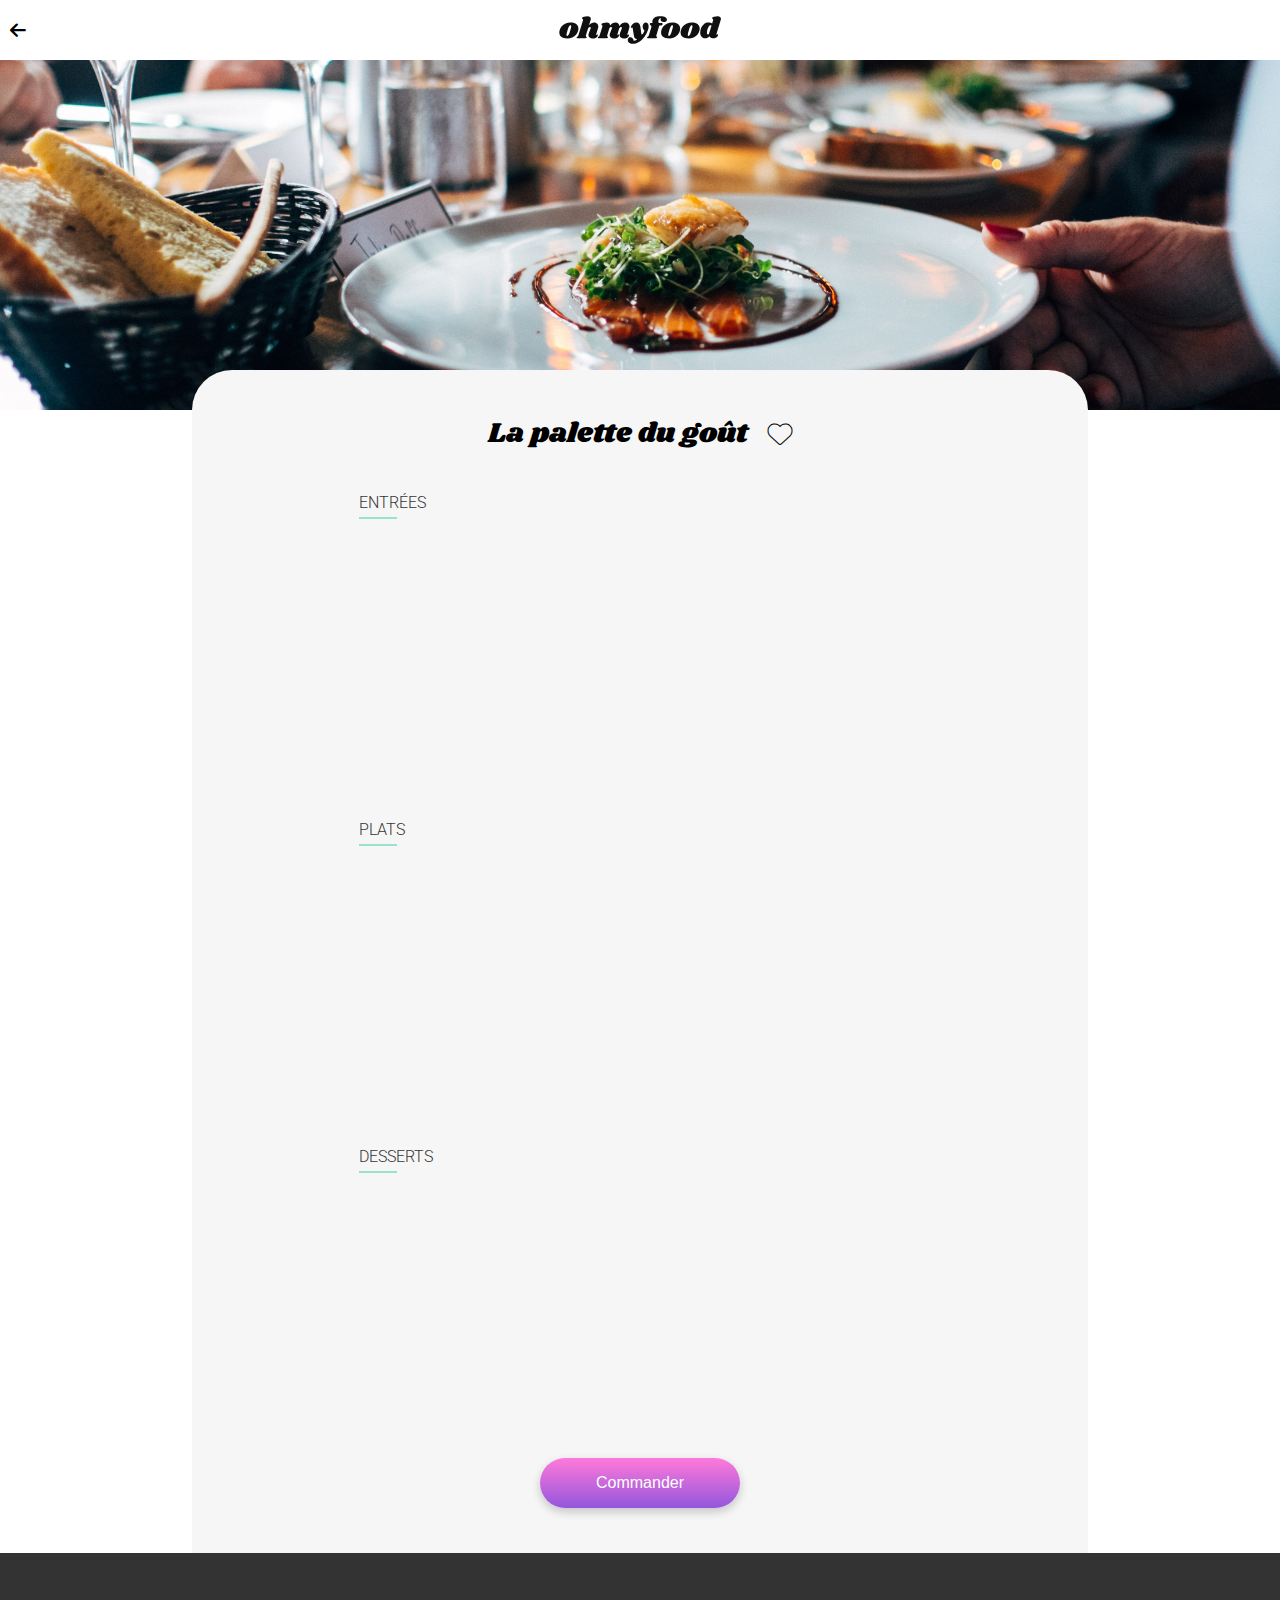
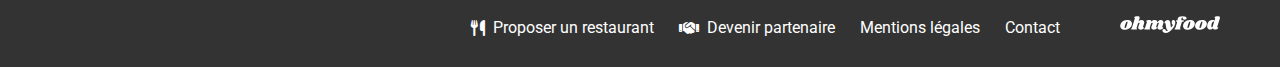
<file: restaurants/menilmontant.html>
<!DOCTYPE html>
<html lang="fr">
<head>
    <meta charset="UTF-8">
    <meta name="viewport" content="width=device-width, initial-scale=1.0">
    <title>La palette du goût</title>
    <link rel="preconnect" href="https://fonts.googleapis.com">
    <link rel="preconnect" href="https://fonts.gstatic.com" crossorigin>
    <link href="https://fonts.googleapis.com/css2?family=Roboto:ital,wght@0,100..900;1,100..900&display=swap" rel="stylesheet">
    <link href="https://fonts.googleapis.com/css2?family=Shrikhand&display=swap" rel="stylesheet">
    <link rel="stylesheet" href="../assets/css/main.css">
    <link rel="stylesheet" href="https://cdnjs.cloudflare.com/ajax/libs/font-awesome/6.6.0/css/all.min.css">
</head>
<body>

<!-- Header with back button -->
<header class="header">
    <a href="../index.html" class="header__back-button">
        <i class="fa-solid fa-arrow-left"></i>
    </a>
    <a href="../index.html" class="header__logo">
        <img src="../assets/images/logo/ohmyfood@2x.svg" alt="ohmyfood logo">
    </a>
</header>

<!-- Restaurant banner-->
<div class="restaurant__banner">
    <img src="../assets/images/restaurants/jay-wennington-N_Y88TWmGwA-unsplash.jpg" alt="La palette du goût"
         class="restaurant__banner-img">
</div>

<!-- Menu -->
<main class="menu">

    <div class="restaurant__header">
        <h2 class="restaurant__header-title">La palette du goût</h2>
        <div class="restaurant__header-favorite">
            <input type="checkbox" id="favorite" class="restaurant__favorite-checkbox">
            <label for="favorite" class="restaurant__favorite-label">
                <i class="fa-solid fa-heart heart-outline"></i>
                <i class="fa-solid fa-heart heart-fill"></i>
            </label>
        </div>
    </div>

    <!-- Starters -->
    <section class="menu__section menu__section--starters">
        <h3 class="menu__title">ENTRÉES</h3>
        <div class="menu__item">
            <label for="checkbox-starters1" class="menu__item-label"></label>
            <input type="checkbox" id="checkbox-starters1">
            <div class="menu__item-content">
                <p class="menu__item-title">Fricassée d'escargots</p>
                <div class="menu__item-bottom">
                    <p class="menu__item-bottom-desc">Au piment d'Espelette</p>
                    <p class="menu__item-bottom-price">25€</p>
                </div>
            </div>
            <div class="menu__item-check">
                <i class="fa-solid fa-circle-check"></i>
            </div>
        </div>
        <div class="menu__item">
            <label for="checkbox-starters2" class="menu__item-label"></label>
            <input type="checkbox" id="checkbox-starters2">
            <div class="menu__item-content">
                <p class="menu__item-title">Foie gras de canard mi-cuit</p>
                <div class="menu__item-bottom">
                    <p class="menu__item-bottom-desc">Et ses copeaux de truffe noire</p>
                    <p class="menu__item-bottom-price">35€</p>
                </div>
            </div>
            <div class="menu__item-check">
                <i class="fa-solid fa-circle-check"></i>
            </div>
        </div>
        <div class="menu__item">
            <label for="checkbox-starters3" class="menu__item-label"></label>
            <input type="checkbox" id="checkbox-starters3">
            <div class="menu__item-content">
                <p class="menu__item-title">Œuf au plat</p>
                <div class="menu__item-bottom">
                    <p class="menu__item-bottom-desc">Assaisonné à la truffe sur lit de caviar</p>
                    <p class="menu__item-bottom-price">20€</p>
                </div>
            </div>
            <div class="menu__item-check">
                <i class="fa-solid fa-circle-check"></i>
            </div>
        </div>
    </section>

    <!-- Mains -->
    <section class="menu__section menu__section--mains">
        <h3 class="menu__title">PLATS</h3>
        <div class="menu__item">
            <label for="checkbox-mains1" class="menu__item-label"></label>
            <input type="checkbox" id="checkbox-mains1">
            <div class="menu__item-content">
                <p class="menu__item-title">Filet de bœuf aux herbes</p>
                <div class="menu__item-bottom">
                    <p class="menu__item-bottom-desc">Accompagné de sa ribambelle de légumes</p>
                    <p class="menu__item-bottom-price">40€</p>
                </div>
            </div>
            <div class="menu__item-check">
                <i class="fa-solid fa-circle-check"></i>
            </div>
        </div>
        <div class="menu__item">
            <label for="checkbox-mains2" class="menu__item-label"></label>
            <input type="checkbox" id="checkbox-mains2">
            <div class="menu__item-content">
                <p class="menu__item-title">Parmentier de queue de bœuf</p>
                <div class="menu__item-bottom">
                    <p class="menu__item-bottom-desc">À la truffe noire sur sa purée de panais</p>
                    <p class="menu__item-bottom-price">35€</p>
                </div>
            </div>
            <div class="menu__item-check">
                <i class="fa-solid fa-circle-check"></i>
            </div>
        </div>
        <div class="menu__item">
            <label for="checkbox-mains3" class="menu__item-label"></label>
            <input type="checkbox" id="checkbox-mains3">
            <div class="menu__item-content">
                <p class="menu__item-title">Filet de turbot</p>
                <div class="menu__item-bottom">
                    <p class="menu__item-bottom-desc">Aux agrumes</p>
                    <p class="menu__item-bottom-price">44€</p>
                </div>
            </div>
            <div class="menu__item-check">
                <i class="fa-solid fa-circle-check"></i>
            </div>
        </div>
    </section>

    <!-- Desserts -->
    <section class="menu__section menu__section--desserts">
        <h3 class="menu__title">DESSERTS</h3>
        <div class="menu__item">
            <label for="checkbox-desserts1" class="menu__item-label"></label>
            <input type="checkbox" id="checkbox-desserts1">
            <div class="menu__item-content">
                <p class="menu__item-title">Paris-Brest</p>
                <div class="menu__item-bottom">
                    <p class="menu__item-bottom-desc">Revisité</p>
                    <p class="menu__item-bottom-price">18€</p>
                </div>
            </div>
            <div class="menu__item-check">
                <i class="fa-solid fa-circle-check"></i>
            </div>
        </div>
        <div class="menu__item">
            <label for="checkbox-desserts2" class="menu__item-label"></label>
            <input type="checkbox" id="checkbox-desserts2">
            <div class="menu__item-content">
                <p class="menu__item-title">Macaron au chocolat d'exception</p>
                <div class="menu__item-bottom">
                    <p class="menu__item-bottom-desc">Et glace à la vanille de Madagascar</p>
                    <p class="menu__item-bottom-price">22€</p>
                </div>
            </div>
            <div class="menu__item-check">
                <i class="fa-solid fa-circle-check"></i>
            </div>
        </div>
        <div class="menu__item">
            <label for="checkbox-desserts3" class="menu__item-label"></label>
            <input type="checkbox" id="checkbox-desserts3">
            <div class="menu__item-content">
                <p class="menu__item-title">Mousse au chocolat</p>
                <div class="menu__item-bottom">
                    <p class="menu__item-bottom-desc">Au piment d'Espelette et à la truffe noire</p>
                    <p class="menu__item-bottom-price">23€</p>
                </div>
            </div>
            <div class="menu__item-check">
                <i class="fa-solid fa-circle-check"></i>
            </div>
        </div>
    </section>

    <button class="menu__cta">Commander</button>
</main>

<!-- Footer -->
<footer class="footer">
    <div class="footer__logo"><img src="../assets/images/logo/ohmyfood_white.svg" alt="ohmyfood logo"></div>
    <ul class="footer__links">
        <li class="footer__item">
            <i class="fas fa-utensils"></i>
            <a href="#">Proposer un restaurant</a>
        </li>
        <li class="footer__item">
            <i class="fas fa-handshake"></i>
            <a href="#">Devenir partenaire</a>
        </li>
        <li class="footer__item"><a href="#">Mentions légales</a></li>
        <li class="footer__item"><a href="mailto:oc@ohmyfood.com">Contact</a></li>
    </ul>
</footer>

</body>
</html>
</file>
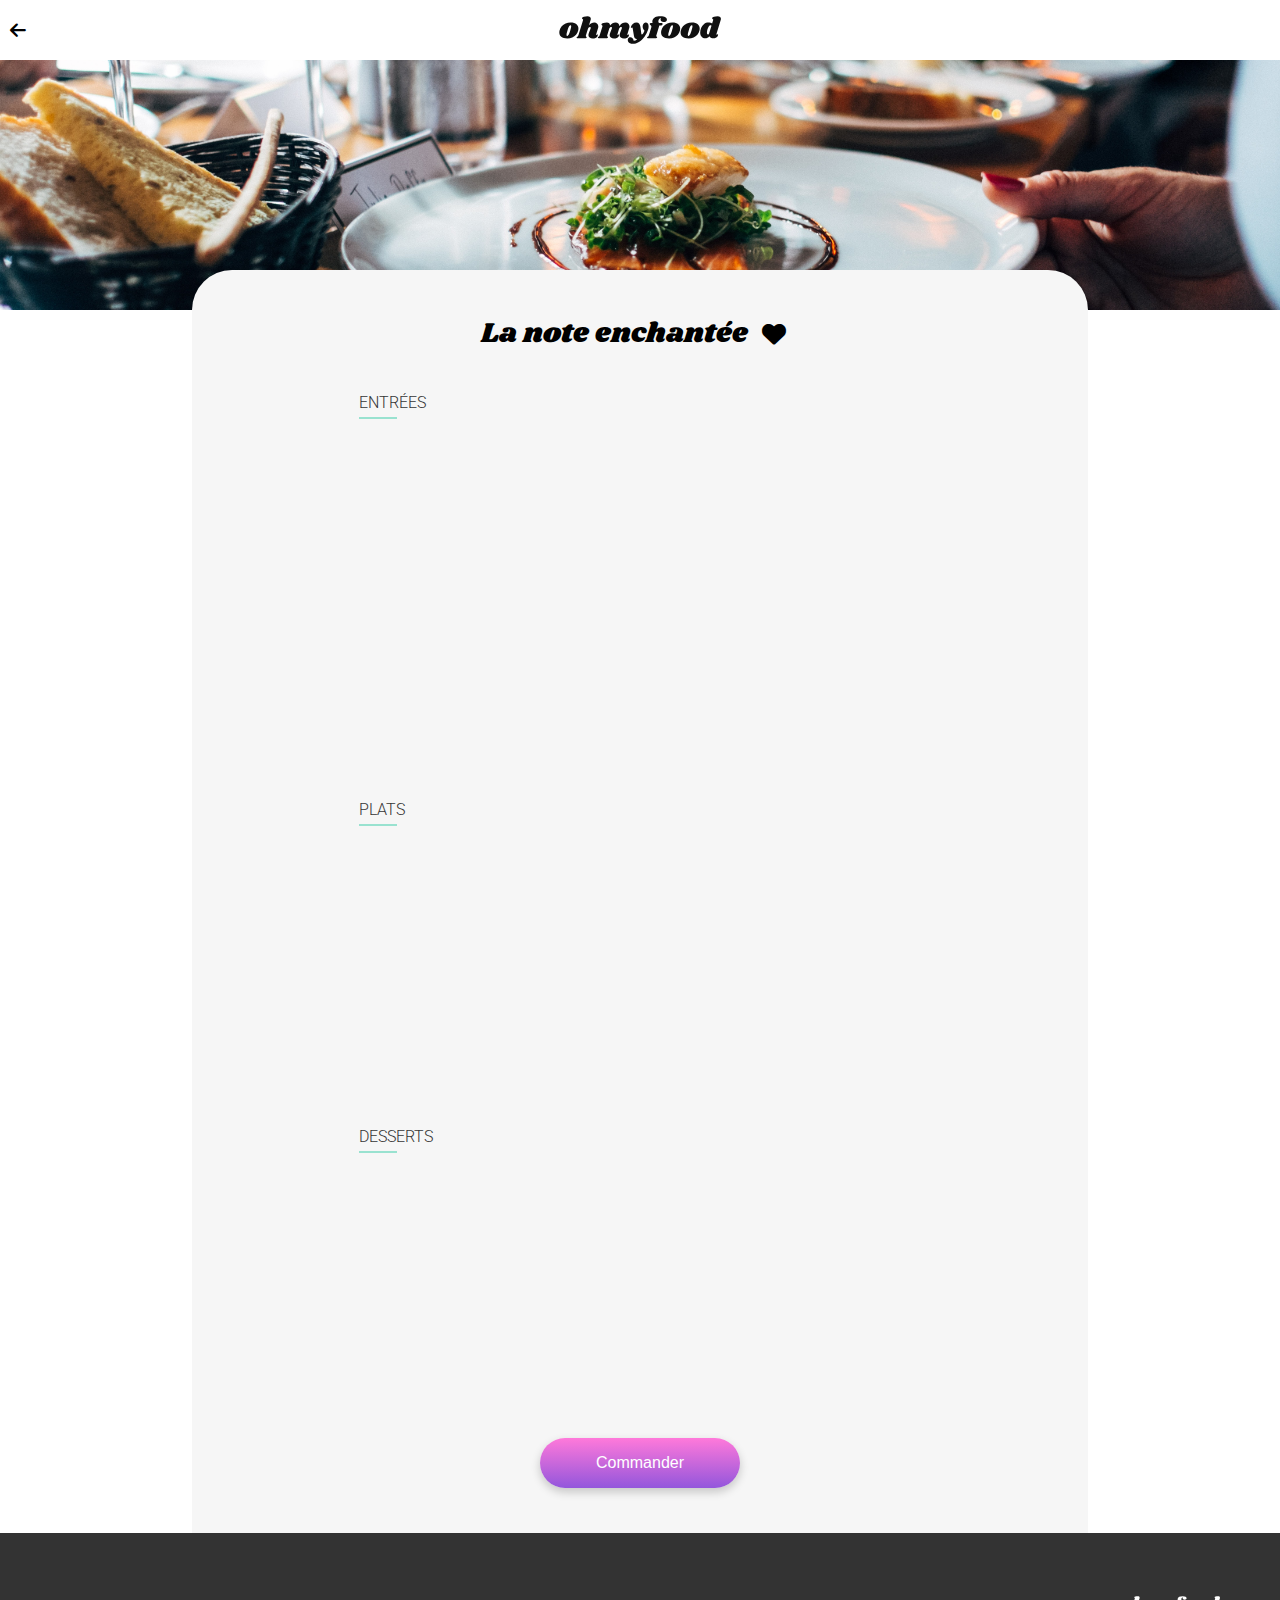
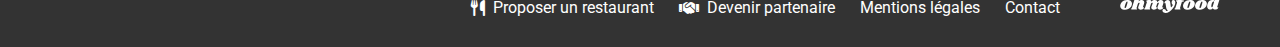
<file: OhMyFood/restaurants/charonne.html>
<!DOCTYPE html>
<html lang="fr">
<head>
    <meta charset="UTF-8">
    <meta name="viewport" content="width=device-width, initial-scale=1.0">
    <title>La note enchantée</title>
    <link href="https://fonts.googleapis.com/css2?family=Roboto:wght@400;600;700&display=swap" rel="stylesheet">
    <link href="https://fonts.googleapis.com/css2?family=Shrikhand&display=swap" rel="stylesheet">
    <link rel="stylesheet" href="../assets/css/main.css">
    <link rel="stylesheet" href="https://cdnjs.cloudflare.com/ajax/libs/font-awesome/6.6.0/css/all.min.css">
</head>
<body>

<!-- Header with back button -->
<header class="header">
    <a href="../index.html" class="header__back-button">
        <i class="fa-solid fa-arrow-left"></i>
    </a>
    <a href="../index.html" class="header__logo">
        <img src="../assets/images/logo/ohmyfood@2x.svg" alt="ohmyfood logo">
    </a>
</header>

<!-- Restaurant banner-->
<section class="restaurant__banner">
    <img src="../assets/images/restaurants/jay-wennington-N_Y88TWmGwA-unsplash.jpg" alt="La palette du goût"
         class="restaurant__banner-img">
</section>

<!-- Menu -->
<main class="menu">

    <div class="restaurant__title">
        <h2 class="restaurant__title-text">La note enchantée</h2>
        <button class="restaurant-card__favorite">
            <input type="checkbox" id="favorite" class="restaurant-card__favorite-checkbox">
            <label for="favorite">
                <i class="fa-solid fa-heart"></i>
            </label>
        </button>
    </div>

    <!-- Starters -->
    <section class="menu__section menu__section--starters">
        <h3 class="menu__title">ENTRÉES</h3>
        <label class="menu__item">
            <input type="checkbox">
            <div class="menu__item-content">
                <p class="menu__item-title">Ravioles de foie gras</p>
                <div class="menu__item-bottom">
                    <p class="menu__item-bottom-desc">Accompagnées de leur crème à la truffe</p>
                    <p class="menu__item-bottom-price">25€</p>
                </div>
            </div>
            <div class="menu__item-check">
                <i class="fa-solid fa-circle-check"></i>
            </div>
        </label>
        <label class="menu__item">
            <input type="checkbox">
            <div class="menu__item-content">
                <p class="menu__item-title">Caviar osciètre</p>
                <div class="menu__item-bottom">
                    <p class="menu__item-bottom-desc">Sur blini à la farine de blé noir</p>
                    <p class="menu__item-bottom-price">35€</p>
                </div>
            </div>
            <div class="menu__item-check">
                <i class="fa-solid fa-circle-check"></i>
            </div>
        </label>
        <label class="menu__item">
            <input type="checkbox">
            <div class="menu__item-content">
                <p class="menu__item-title">Homard et espuma de potiron</p>
                <div class="menu__item-bottom">
                    <p class="menu__item-bottom-desc">Marinés aux zestes d'orange</p>
                    <p class="menu__item-bottom-price">20€</p>
                </div>
            </div>
            <div class="menu__item-check">
                <i class="fa-solid fa-circle-check"></i>
            </div>
        </label>
        <label class="menu__item">
            <input type="checkbox">
            <div class="menu__item-content">
                <p class="menu__item-title">Foie gras de canard cuit entier</p>
                <div class="menu__item-bottom">
                    <p class="menu__item-bottom-desc">Confiture de figue et pain toasté</p>
                    <p class="menu__item-bottom-price">35€</p>
                </div>
            </div>
            <div class="menu__item-check">
                <i class="fa-solid fa-circle-check"></i>
            </div>
        </label>
    </section>

    <!-- Mains -->
    <section class="menu__section menu__section--mains">
        <h3 class="menu__title">PLATS</h3>
        <label class="menu__item">
            <input type="checkbox">
            <div class="menu__item-content">
                <p class="menu__item-title">Noix de coquilles Saint-Jacques</p>
                <div class="menu__item-bottom">
                    <p class="menu__item-bottom-desc">Sur lit de purée de céleri-rave</p>
                    <p class="menu__item-bottom-price">40€</p>
                </div>
            </div>
            <div class="menu__item-check">
                <i class="fa-solid fa-circle-check"></i>
            </div>
        </label>
        <label class="menu__item">
            <input type="checkbox">
            <div class="menu__item-content">
                <p class="menu__item-title">Langoustine poêlée</p>
                <div class="menu__item-bottom">
                    <p class="menu__item-bottom-desc">Purée de patate douce</p>
                    <p class="menu__item-bottom-price">35€</p>
                </div>
            </div>
            <div class="menu__item-check">
                <i class="fa-solid fa-circle-check"></i>
            </div>
        </label>
        <label class="menu__item">
            <input type="checkbox">
            <div class="menu__item-content">
                <p class="menu__item-title">Mijoté de queue de bœuf</p>
                <div class="menu__item-bottom">
                    <p class="menu__item-bottom-desc">Et riz sauvage aux zestes de citron</p>
                    <p class="menu__item-bottom-price">44€</p>
                </div>
            </div>
            <div class="menu__item-check">
                <i class="fa-solid fa-circle-check"></i>
            </div>
        </label>
    </section>

    <!-- Desserts -->
    <section class="menu__section menu__section--desserts">
        <h3 class="menu__title">DESSERTS</h3>
        <label class="menu__item">
            <input type="checkbox">
            <div class="menu__item-content">
                <p class="menu__item-title">Macaron noisette et chocolat</p>
                <div class="menu__item-bottom">
                    <p class="menu__item-bottom-desc">Glace au caramel brun et sel de Guérande</p>
                    <p class="menu__item-bottom-price">18€</p>
                </div>
            </div>
            <div class="menu__item-check">
                <i class="fa-solid fa-circle-check"></i>
            </div>
        </label>
        <label class="menu__item">
            <input type="checkbox">
            <div class="menu__item-content">
                <p class="menu__item-title">Baba au rhum revisité</p>
                <div class="menu__item-bottom">
                    <p class="menu__item-bottom-desc">Avec son coulis de citron</p>
                    <p class="menu__item-bottom-price">22€</p>
                </div>
            </div>
            <div class="menu__item-check">
                <i class="fa-solid fa-circle-check"></i>
            </div>
        </label>
        <label class="menu__item">
            <input type="checkbox">
            <div class="menu__item-content">
                <p class="menu__item-title">Tarte au citron meringuée</p>
                <div class="menu__item-bottom">
                    <p class="menu__item-bottom-desc">Déstructurée</p>
                    <p class="menu__item-bottom-price">23€</p>
                </div>
            </div>
            <div class="menu__item-check">
                <i class="fa-solid fa-circle-check"></i>
            </div>
        </label>
    </section>

    <button class="menu__cta">Commander</button>
</main>

<!-- Footer -->
<footer class="footer">
    <div class="footer__logo"><img src="../assets/images/logo/ohmyfood_white.svg" alt="ohmyfood logo"></div>
    <ul class="footer__links">
        <li class="footer__item">
            <i class="fas fa-utensils"></i>
            <a href="#">Proposer un restaurant</a>
        </li>
        <li class="footer__item">
            <i class="fas fa-handshake"></i>
            <a href="#">Devenir partenaire</a>
        </li>
        <li class="footer__item"><a href="#">Mentions légales</a></li>
        <li class="footer__item"><a href="mailto:oc@ohmyfood.com">Contact</a></li>
    </ul>
</footer>

</body>
</html>
</file>
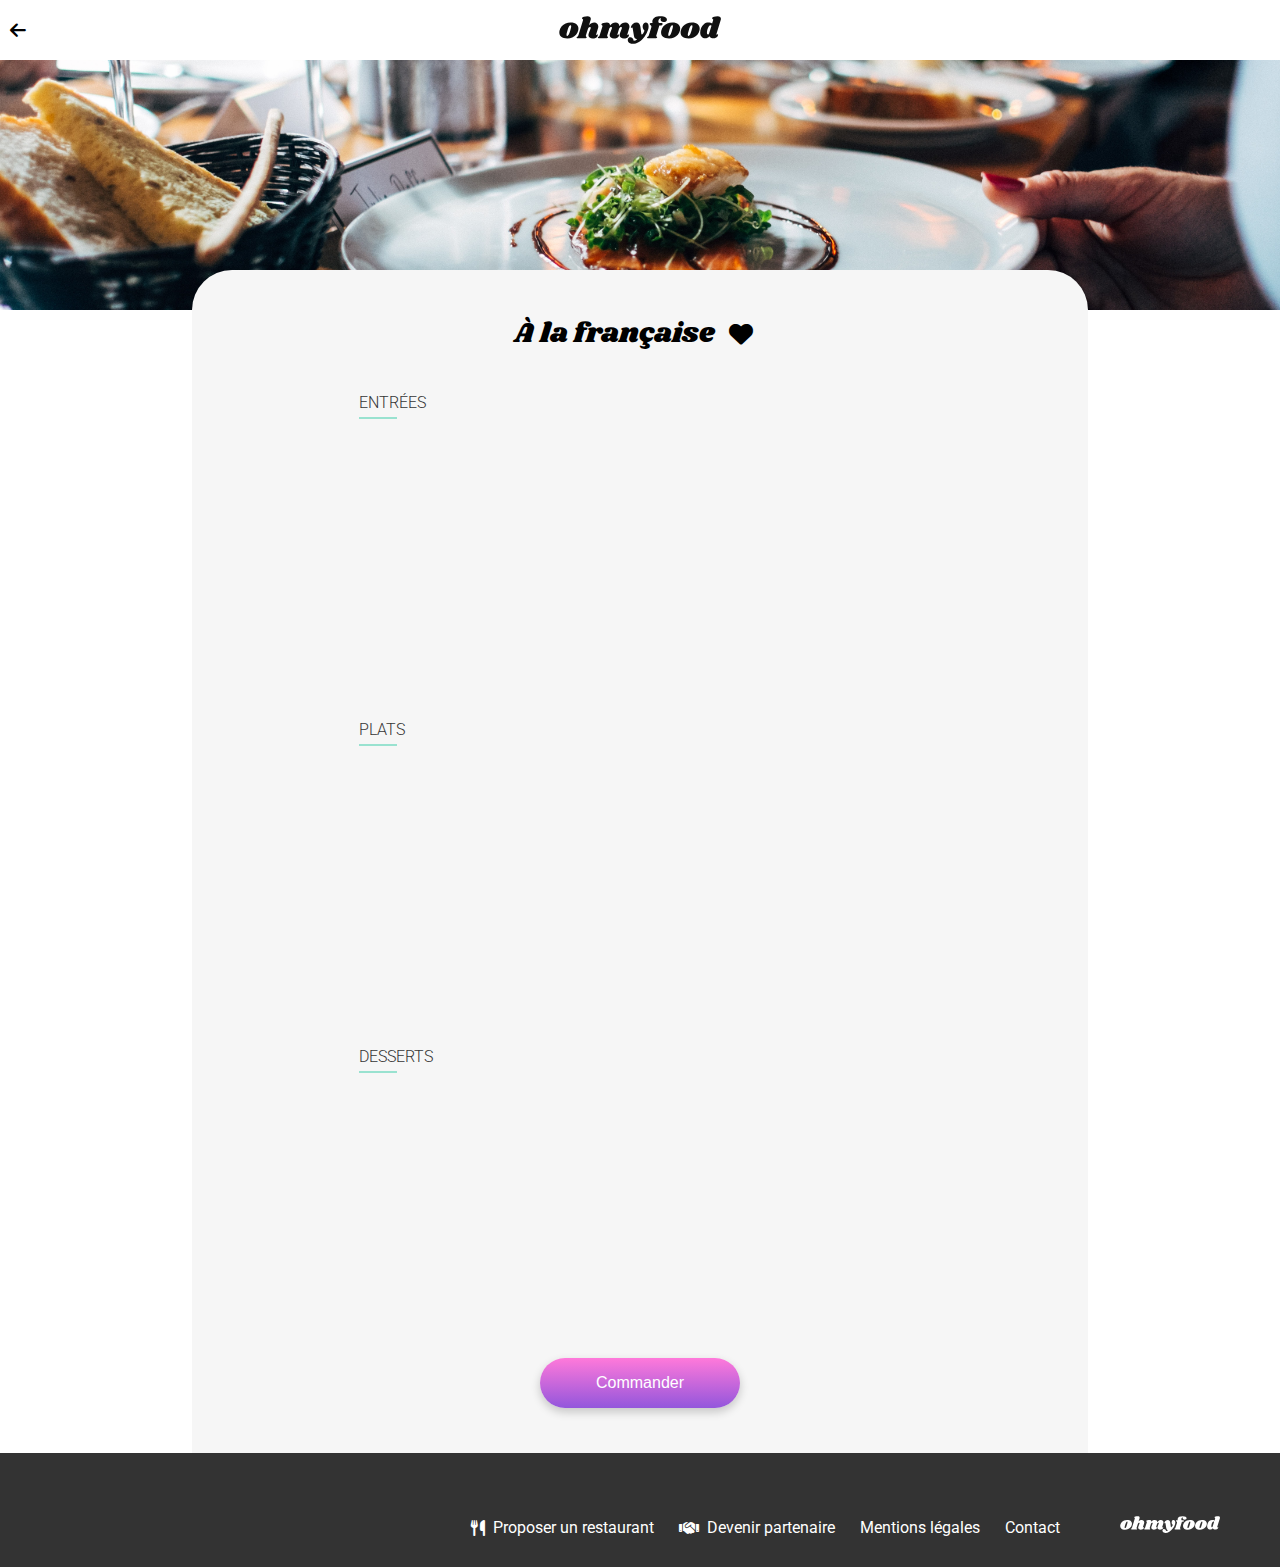
<file: OhMyFood/restaurants/cite-rouge.html>
<!DOCTYPE html>
<html lang="fr">
<head>
    <meta charset="UTF-8">
    <meta name="viewport" content="width=device-width, initial-scale=1.0">
    <title>À la française</title>
    <link href="https://fonts.googleapis.com/css2?family=Roboto:wght@400;600;700&display=swap" rel="stylesheet">
    <link href="https://fonts.googleapis.com/css2?family=Shrikhand&display=swap" rel="stylesheet">
    <link rel="stylesheet" href="../assets/css/main.css">
    <link rel="stylesheet" href="https://cdnjs.cloudflare.com/ajax/libs/font-awesome/6.6.0/css/all.min.css">
</head>
<body>

<!-- Header with back button -->
<header class="header">
    <a href="../index.html" class="header__back-button">
        <i class="fa-solid fa-arrow-left"></i>
    </a>
    <a href="../index.html" class="header__logo">
        <img src="../assets/images/logo/ohmyfood@2x.svg" alt="ohmyfood logo">
    </a>
</header>

<!-- Restaurant banner-->
<section class="restaurant__banner">
    <img src="../assets/images/restaurants/jay-wennington-N_Y88TWmGwA-unsplash.jpg" alt="La palette du goût"
         class="restaurant__banner-img">
</section>

<!-- Menu -->
<main class="menu">

    <div class="restaurant__title">
        <h2 class="restaurant__title-text">À la française</h2>
        <button class="restaurant-card__favorite">
            <input type="checkbox" id="favorite" class="restaurant-card__favorite-checkbox">
            <label for="favorite">
                <i class="fa-solid fa-heart"></i>
            </label>
        </button>
    </div>

    <!-- Starters -->
    <section class="menu__section menu__section--starters">
        <h3 class="menu__title">ENTRÉES</h3>
        <label class="menu__item">
            <input type="checkbox">
            <div class="menu__item-content">
                <p class="menu__item-title">Tartare de poulpe acidulé</p>
                <div class="menu__item-bottom">
                    <p class="menu__item-bottom-desc">Aux zestes d'orange</p>
                    <p class="menu__item-bottom-price">25€</p>
                </div>
            </div>
            <div class="menu__item-check">
                <i class="fa-solid fa-circle-check"></i>
            </div>
        </label>
        <label class="menu__item">
            <input type="checkbox">
            <div class="menu__item-content">
                <p class="menu__item-title">Velouté de légumes d'antan</p>
                <div class="menu__item-bottom">
                    <p class="menu__item-bottom-desc">Carotte, panais, topinambour</p>
                    <p class="menu__item-bottom-price">35€</p>
                </div>
            </div>
            <div class="menu__item-check">
                <i class="fa-solid fa-circle-check"></i>
            </div>
        </label>
        <label class="menu__item">
            <input type="checkbox">
            <div class="menu__item-content">
                <p class="menu__item-title">Soupe à l'oignon</p>
                <div class="menu__item-bottom">
                    <p class="menu__item-bottom-desc">Revisitée</p>
                    <p class="menu__item-bottom-price">20€</p>
                </div>
            </div>
            <div class="menu__item-check">
                <i class="fa-solid fa-circle-check"></i>
            </div>
        </label>
    </section>

    <!-- Mains -->
    <section class="menu__section menu__section--mains">
        <h3 class="menu__title">PLATS</h3>
        <label class="menu__item">
            <input type="checkbox">
            <div class="menu__item-content">
                <p class="menu__item-title">Coquilles Saint-Jacques</p>
                <div class="menu__item-bottom">
                    <p class="menu__item-bottom-desc">Accompagnées d'une purée de panais</p>
                    <p class="menu__item-bottom-price">40€</p>
                </div>
            </div>
            <div class="menu__item-check">
                <i class="fa-solid fa-circle-check"></i>
            </div>
        </label>
        <label class="menu__item">
            <input type="checkbox">
            <div class="menu__item-content">
                <p class="menu__item-title">Magret de canard</p>
                <div class="menu__item-bottom">
                    <p class="menu__item-bottom-desc">Et parmentier de pommes de terre</p>
                    <p class="menu__item-bottom-price">35€</p>
                </div>
            </div>
            <div class="menu__item-check">
                <i class="fa-solid fa-circle-check"></i>
            </div>
        </label>
        <label class="menu__item">
            <input type="checkbox">
            <div class="menu__item-content">
                <p class="menu__item-title">Pigeonneau d’Ille-et-Vilaine</p>
                <div class="menu__item-bottom">
                    <p class="menu__item-bottom-desc">Sur son lit de gnocchis aux légumes</p>
                    <p class="menu__item-bottom-price">44€</p>
                </div>
            </div>
            <div class="menu__item-check">
                <i class="fa-solid fa-circle-check"></i>
            </div>
        </label>
    </section>

    <!-- Desserts -->
    <section class="menu__section menu__section--desserts">
        <h3 class="menu__title">DESSERTS</h3>
        <label class="menu__item">
            <input type="checkbox">
            <div class="menu__item-content">
                <p class="menu__item-title">Pétales de violettes glacés</p>
                <div class="menu__item-bottom">
                    <p class="menu__item-bottom-desc">Et purée de noisettes</p>
                    <p class="menu__item-bottom-price">18€</p>
                </div>
            </div>
            <div class="menu__item-check">
                <i class="fa-solid fa-circle-check"></i>
            </div>
        </label>
        <label class="menu__item">
            <input type="checkbox">
            <div class="menu__item-content">
                <p class="menu__item-title">Fondant au chocolat</p>
                <div class="menu__item-bottom">
                    <p class="menu__item-bottom-desc">Revisité</p>
                    <p class="menu__item-bottom-price">22€</p>
                </div>
            </div>
            <div class="menu__item-check">
                <i class="fa-solid fa-circle-check"></i>
            </div>
        </label>
        <label class="menu__item">
            <input type="checkbox">
            <div class="menu__item-content">
                <p class="menu__item-title">Millefeuille croustillant</p>
                <div class="menu__item-bottom">
                    <p class="menu__item-bottom-desc">Myrtilles et pâte d’amande</p>
                    <p class="menu__item-bottom-price">23€</p>
                </div>
            </div>
            <div class="menu__item-check">
                <i class="fa-solid fa-circle-check"></i>
            </div>
        </label>
    </section>

    <button class="menu__cta">Commander</button>
</main>

<!-- Footer -->
<footer class="footer">
    <div class="footer__logo"><img src="../assets/images/logo/ohmyfood_white.svg" alt="ohmyfood logo"></div>
    <ul class="footer__links">
        <li class="footer__item">
            <i class="fas fa-utensils"></i>
            <a href="#">Proposer un restaurant</a>
        </li>
        <li class="footer__item">
            <i class="fas fa-handshake"></i>
            <a href="#">Devenir partenaire</a>
        </li>
        <li class="footer__item"><a href="#">Mentions légales</a></li>
        <li class="footer__item"><a href="mailto:oc@ohmyfood.com">Contact</a></li>
    </ul>
</footer>

</body>
</html>
</file>
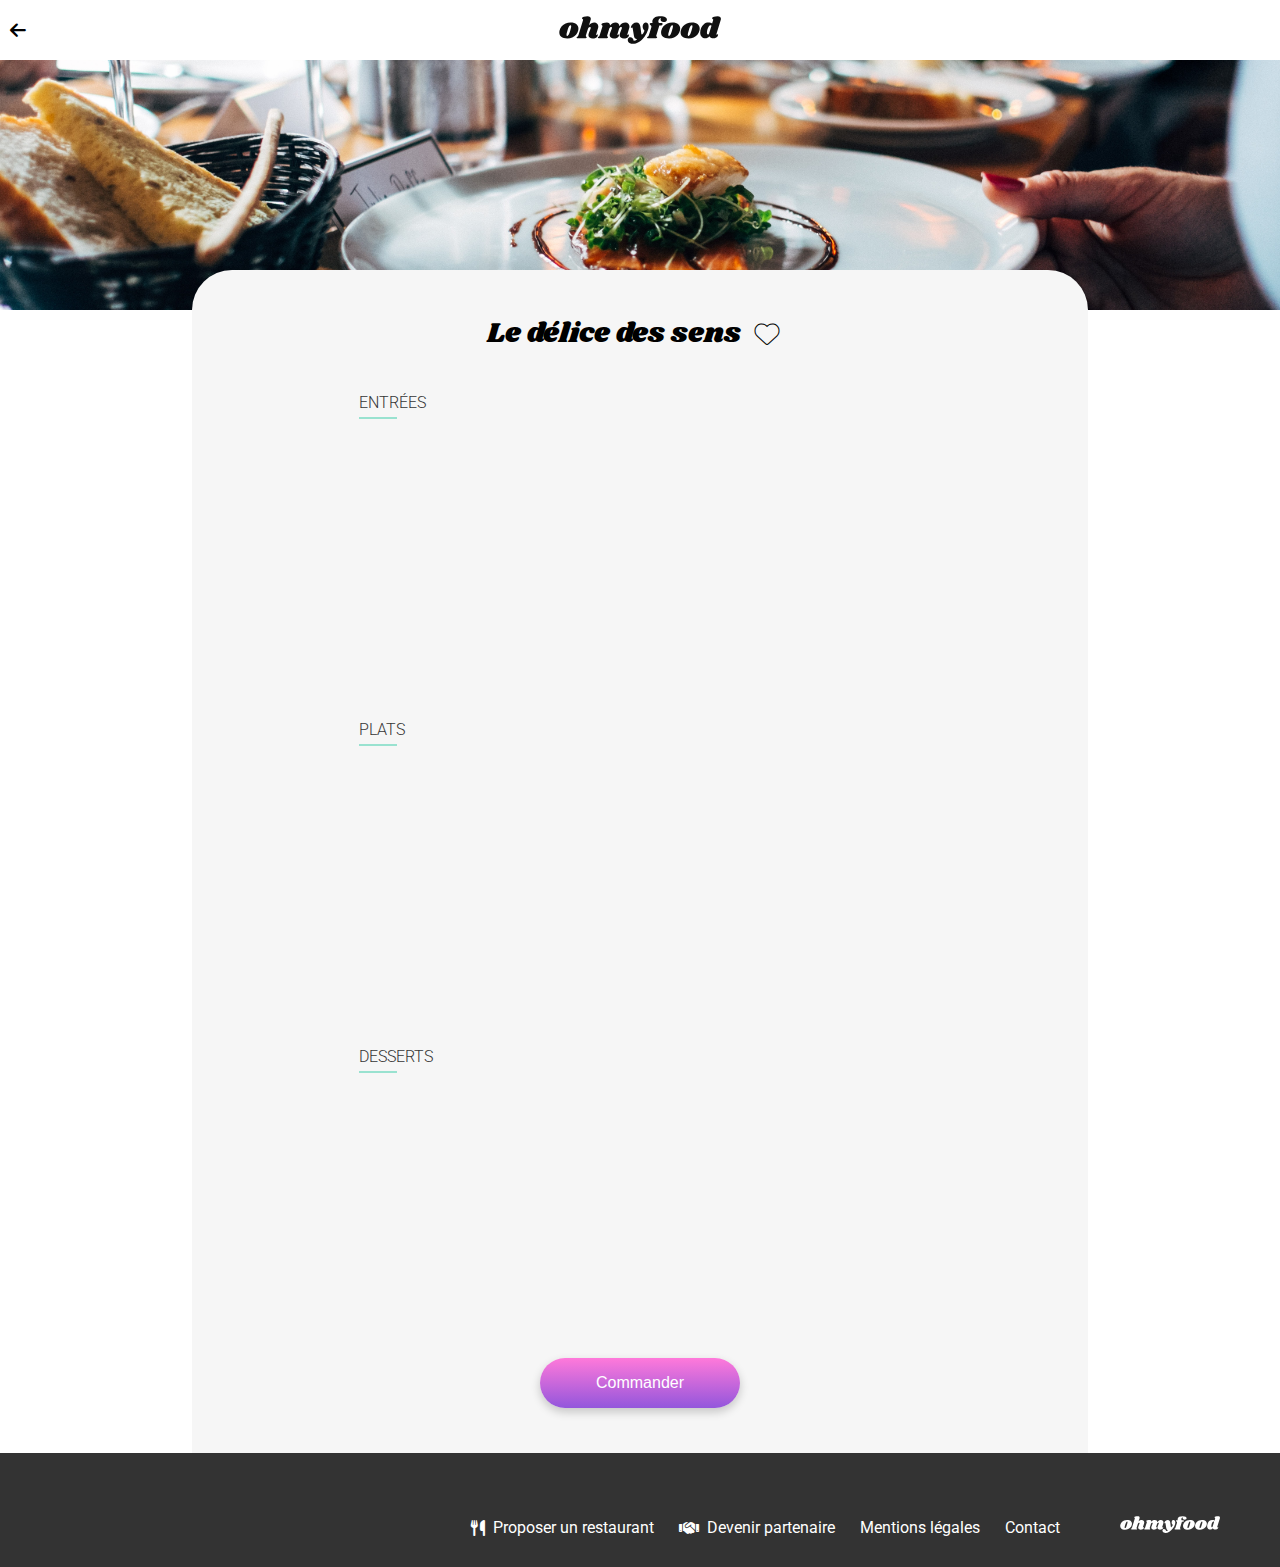
<file: OhMyFood/restaurants/folie-mericourt.html>
<!DOCTYPE html>
<html lang="fr">
<head>
    <meta charset="UTF-8">
    <meta name="viewport" content="width=device-width, initial-scale=1.0">
    <title>Le délice des sens</title>
    <link rel="preconnect" href="https://fonts.googleapis.com">
    <link rel="preconnect" href="https://fonts.gstatic.com" crossorigin>
    <link href="https://fonts.googleapis.com/css2?family=Roboto:ital,wght@0,100..900;1,100..900&display=swap" rel="stylesheet">
    <link href="https://fonts.googleapis.com/css2?family=Shrikhand&display=swap" rel="stylesheet">
    <link rel="stylesheet" href="../assets/css/main.css">
    <link rel="stylesheet" href="https://cdnjs.cloudflare.com/ajax/libs/font-awesome/6.6.0/css/all.min.css">
</head>
<body>

<!-- Header with back button -->
<header class="header">
    <a href="../index.html" class="header__back-button">
        <i class="fa-solid fa-arrow-left"></i>
    </a>
    <a href="../index.html" class="header__logo">
        <img src="../assets/images/logo/ohmyfood@2x.svg" alt="ohmyfood logo">
    </a>
</header>

<!-- Restaurant banner-->
<section class="restaurant__banner">
    <img src="../assets/images/restaurants/jay-wennington-N_Y88TWmGwA-unsplash.jpg" alt="La palette du goût"
         class="restaurant__banner-img">
</section>

<!-- Menu -->
<main class="menu">

    <div class="restaurant__title">
        <h2 class="restaurant__title-text">Le délice des sens</h2>
        <button class="restaurant-card__favorite">
            <input type="checkbox" id="favorite" class="restaurant-card__favorite-checkbox">
            <label for="favorite">
                <i class="fa-solid fa-heart heart-outline"></i>
                <i class="fa-solid fa-heart heart-fill"></i>
            </label>
        </button>
    </div>

    <!-- Starters -->
    <section class="menu__section menu__section--starters">
        <h3 class="menu__title">ENTRÉES</h3>
        <label class="menu__item">
            <input type="checkbox">
            <div class="menu__item-content">
                <p class="menu__item-title">Tartare de thon</p>
                <div class="menu__item-bottom">
                    <p class="menu__item-bottom-desc">Assaisonné au yuzu</p>
                    <p class="menu__item-bottom-price">25€</p>
                </div>
            </div>
            <div class="menu__item-check">
                <i class="fa-solid fa-circle-check"></i>
            </div>
        </label>
        <label class="menu__item">
            <input type="checkbox">
            <div class="menu__item-content">
                <p class="menu__item-title">Bouchée de homard croustillant</p>
                <div class="menu__item-bottom">
                    <p class="menu__item-bottom-desc">Et sa farandole de petits légumes</p>
                    <p class="menu__item-bottom-price">35€</p>
                </div>
            </div>
            <div class="menu__item-check">
                <i class="fa-solid fa-circle-check"></i>
            </div>
        </label>
        <label class="menu__item">
            <input type="checkbox">
            <div class="menu__item-content">
                <p class="menu__item-title">Velouté de cèpes</p>
                <div class="menu__item-bottom">
                    <p class="menu__item-bottom-desc">Aux truffes</p>
                    <p class="menu__item-bottom-price">20€</p>
                </div>
            </div>
            <div class="menu__item-check">
                <i class="fa-solid fa-circle-check"></i>
            </div>
        </label>
    </section>

    <!-- Mains -->
    <section class="menu__section menu__section--mains">
        <h3 class="menu__title">PLATS</h3>
        <label class="menu__item">
            <input type="checkbox">
            <div class="menu__item-content">
                <p class="menu__item-title">Poulet rôti aux herbes de Provence</p>
                <div class="menu__item-bottom">
                    <p class="menu__item-bottom-desc">Et sa crème de truffe</p>
                    <p class="menu__item-bottom-price">40€</p>
                </div>
            </div>
            <div class="menu__item-check">
                <i class="fa-solid fa-circle-check"></i>
            </div>
        </label>
        <label class="menu__item">
            <input type="checkbox">
            <div class="menu__item-content">
                <p class="menu__item-title">Langouste rôtie</p>
                <div class="menu__item-bottom">
                    <p class="menu__item-bottom-desc">Et ses légumes de saison</p>
                    <p class="menu__item-bottom-price">35€</p>
                </div>
            </div>
            <div class="menu__item-check">
                <i class="fa-solid fa-circle-check"></i>
            </div>
        </label>
        <label class="menu__item">
            <input type="checkbox">
            <div class="menu__item-content">
                <p class="menu__item-title">Côte de bœuf Angus</p>
                <div class="menu__item-bottom">
                    <p class="menu__item-bottom-desc">Et sa purée de panais</p>
                    <p class="menu__item-bottom-price">44€</p>
                </div>
            </div>
            <div class="menu__item-check">
                <i class="fa-solid fa-circle-check"></i>
            </div>
        </label>
    </section>

    <!-- Desserts -->
    <section class="menu__section menu__section--desserts">
        <h3 class="menu__title">DESSERTS</h3>
        <label class="menu__item">
            <input type="checkbox">
            <div class="menu__item-content">
                <p class="menu__item-title">Farandole de desserts</p>
                <div class="menu__item-bottom">
                    <p class="menu__item-bottom-desc">Du chef</p>
                    <p class="menu__item-bottom-price">18€</p>
                </div>
            </div>
            <div class="menu__item-check">
                <i class="fa-solid fa-circle-check"></i>
            </div>
        </label>
        <label class="menu__item">
            <input type="checkbox">
            <div class="menu__item-content">
                <p class="menu__item-title">Crème brulée</p>
                <div class="menu__item-bottom">
                    <p class="menu__item-bottom-desc">Revisitée</p>
                    <p class="menu__item-bottom-price">22€</p>
                </div>
            </div>
            <div class="menu__item-check">
                <i class="fa-solid fa-circle-check"></i>
            </div>
        </label>
        <label class="menu__item">
            <input type="checkbox">
            <div class="menu__item-content">
                <p class="menu__item-title">Tiramisu</p>
                <div class="menu__item-bottom">
                    <p class="menu__item-bottom-desc">À la noisette</p>
                    <p class="menu__item-bottom-price">23€</p>
                </div>
            </div>
            <div class="menu__item-check">
                <i class="fa-solid fa-circle-check"></i>
            </div>
        </label>
    </section>

    <button class="menu__cta">Commander</button>
</main>

<!-- Footer -->
<footer class="footer">
    <div class="footer__logo"><img src="../assets/images/logo/ohmyfood_white.svg" alt="ohmyfood logo"></div>
    <ul class="footer__links">
        <li class="footer__item">
            <i class="fas fa-utensils"></i>
            <a href="#">Proposer un restaurant</a>
        </li>
        <li class="footer__item">
            <i class="fas fa-handshake"></i>
            <a href="#">Devenir partenaire</a>
        </li>
        <li class="footer__item"><a href="#">Mentions légales</a></li>
        <li class="footer__item"><a href="mailto:oc@ohmyfood.com">Contact</a></li>
    </ul>
</footer>

</body>
</html>
</file>
<file: assets/css/main.css>
.heart-outline {
  color: transparent;
  position: relative;
  -webkit-text-stroke: 1px #000000;
  transition: opacity 2s;
}

.heart-fill {
  position: absolute;
  color: transparent;
  background: linear-gradient(0deg, #9356DC, #FF79DA);
  -webkit-background-clip: text;
  background-clip: text;
  opacity: 0;
  transform: scale(0);
  transition: opacity 1s, transform 1s;
}

@media only screen and (max-width: 767px) {
  .restaurant-card__favorite-checkbox:checked + label .heart-fill {
    opacity: 1;
    transform: scale(1);
  }
  .restaurant-card__favorite-checkbox:checked + label .heart-outline {
    opacity: 0;
  }
  .restaurant__favorite-checkbox:checked + label .heart-fill {
    opacity: 1;
    transform: scale(1);
  }
  .restaurant__favorite-checkbox:checked + label .heart-outline {
    opacity: 0;
  }
}
@media only screen and (min-width: 768px) {
  .restaurant-card__favorite label:hover .heart-fill {
    opacity: 1;
    transform: scale(1);
  }
  .restaurant-card__favorite label:hover .heart-outline {
    opacity: 0;
  }
  .restaurant__favorite-checkbox + label:hover .heart-fill {
    opacity: 1;
    transform: scale(1);
  }
  .restaurant__favorite-checkbox + label:hover .heart-outline {
    opacity: 0;
  }
}
@keyframes fadeOut {
  0% {
    opacity: 1;
  }
  100% {
    opacity: 0;
    visibility: hidden;
  }
}
@keyframes bounce {
  0%, 20%, 50%, 80%, 100% {
    transform: translateY(0);
  }
  40% {
    transform: translateY(-180px);
  }
  60% {
    transform: translateY(-135px);
  }
}
.menu__item {
  /*@include mobile {
    input:checked + .menu__item-content {
      width: calc(100% - 60px);
    }
  }*/
}
.menu__item input:checked + .menu__item-content {
  width: calc(100% - 60px);
}
@media only screen and (min-width: 768px) {
  .menu__item:hover .menu__item-content {
    width: calc(100% - 60px);
  }
}

@keyframes fadeIn {
  from {
    opacity: 0;
    transform: translateY(20px);
  }
  to {
    opacity: 1;
    transform: translateY(0);
  }
}
.menu__section--starters .menu__item:nth-child(2) {
  animation-delay: 0.1s;
}
.menu__section--starters .menu__item:nth-child(3) {
  animation-delay: 0.2s;
}
.menu__section--starters .menu__item:nth-child(4) {
  animation-delay: 0.3s;
}
.menu__section--starters .menu__item:nth-child(5) {
  animation-delay: 0.4s;
}
.menu__section--mains .menu__item:nth-child(2) {
  animation-delay: 0.4s;
}
.menu__section--mains .menu__item:nth-child(3) {
  animation-delay: 0.5s;
}
.menu__section--mains .menu__item:nth-child(4) {
  animation-delay: 0.6s;
}
.menu__section--desserts .menu__item:nth-child(2) {
  animation-delay: 0.7s;
}
.menu__section--desserts .menu__item:nth-child(3) {
  animation-delay: 0.8s;
}
.menu__section--desserts .menu__item:nth-child(4) {
  animation-delay: 0.9s;
}

*,
*::before,
*::after {
  box-sizing: border-box;
}

body {
  font-family: "Roboto", sans-serif;
  margin: 0;
  padding: 0;
}

.header {
  display: flex;
  flex-direction: column;
  align-items: center;
}
.header__back-button {
  position: absolute;
  left: 10px;
  top: 20px;
  background: none;
  border: none;
  font-size: 18px;
  cursor: pointer;
  text-decoration: none;
  color: black;
}
.header__logo {
  height: 60px;
  display: flex;
  align-items: center;
  justify-content: center;
  position: relative;
}
.header__logo--box-shadow {
  box-shadow: 0 2px 4px rgba(0, 0, 0, 0.15);
  width: 100%;
}
@media only screen and (min-width: 1024px) {
  .header__logo {
    box-shadow: none;
  }
}
.header__logo img {
  width: 162px;
}
.header__location {
  display: flex;
  justify-content: center;
  align-items: center;
  gap: 10px;
  height: 50px;
  box-shadow: 4px 4px 4px rgba(0, 0, 0, 0.25);
  background-color: #EAEAEA;
  width: 100%;
}
@media only screen and (min-width: 1024px) {
  .header__location {
    box-shadow: none;
  }
}
.header__location-description {
  font-weight: 500;
  font-size: 1rem;
}

.footer {
  background-color: #333;
  color: white;
  padding: 20px;
  display: flex;
  flex-direction: column;
  align-items: flex-start;
}
@media only screen and (min-width: 768px) {
  .footer {
    align-items: center;
  }
}
@media only screen and (min-width: 1024px) {
  .footer {
    align-items: end;
    flex-direction: row-reverse;
    height: 114px;
    padding: 0 0 30px 0;
  }
}
.footer__logo {
  margin-bottom: 15px;
}
@media only screen and (min-width: 1024px) {
  .footer__logo {
    margin: 0 60px;
  }
}
.footer__logo img {
  width: 100px;
}
.footer__links {
  list-style: none;
  padding: 0;
  margin: 0;
  display: flex;
  flex-direction: column;
  gap: 10px;
}
@media only screen and (min-width: 1024px) {
  .footer__links {
    flex-direction: row;
    gap: 25px;
  }
}
.footer__item {
  display: flex;
  align-items: center;
  gap: 8px;
}
.footer__item a {
  color: white;
  text-decoration: none;
  font-size: 1rem;
  font-weight: 400;
}
.footer__item i {
  font-size: 1rem;
}

.hero {
  text-align: center;
  padding: 30px 20px;
  background: #F6F6F6;
  display: flex;
  flex-direction: column;
  align-items: center;
}
.hero__title {
  font-size: 1.5rem;
  margin: 10px 0;
  width: 300px;
}
@media only screen and (min-width: 1024px) {
  .hero__title {
    font-size: 2.5rem;
    width: auto;
  }
}
.hero__description {
  font-size: 1.125rem;
  margin-bottom: 30px;
  margin-top: 0;
  width: 330px;
  font-weight: 300;
}
@media only screen and (min-width: 1024px) {
  .hero__description {
    width: auto;
  }
}
.hero__cta {
  padding: 10px 20px;
  background: linear-gradient(0deg, #9356DC, #FF79DA);
  color: white;
  text-align: center;
  border: none;
  border-radius: 25px;
  font-size: 1rem;
  cursor: pointer;
  height: 50px;
  margin-bottom: 30px;
  box-shadow: 0 4px 10px rgba(0, 0, 0, 0.2);
  transition: background 200ms ease-in-out, box-shadow 200ms ease-in-out;
}
@media only screen and (min-width: 1024px) {
  .hero__cta:hover {
    background: linear-gradient(0deg, rgb(174, 128.25, 228.75), rgb(255, 172, 232.0820895522));
    box-shadow: 0 8px 15px rgba(0, 0, 0, 0.4);
  }
}
.hero__cta:active {
  background: linear-gradient(0deg, rgb(174, 128.25, 228.75), rgb(255, 172, 232.0820895522));
  box-shadow: 0 8px 15px rgba(0, 0, 0, 0.4);
}

.functionality {
  display: flex;
  flex-direction: column;
  padding: 30px 20px 70px;
  gap: 25px;
}
@media only screen and (min-width: 768px) {
  .functionality {
    align-items: center;
  }
}
@media only screen and (min-width: 1024px) {
  .functionality {
    padding: 30px 180px 70px;
  }
}
.functionality__steps {
  display: flex;
  flex-direction: column;
  gap: 20px;
  padding-left: 5px;
}
@media only screen and (min-width: 1024px) {
  .functionality__steps {
    flex-direction: row;
    gap: 30px;
  }
}
.functionality__title {
  font-size: 1.5rem;
  margin-bottom: 0;
}
.functionality__step {
  display: flex;
  align-items: center;
  background-color: #F6F6F6;
  border-radius: 20px;
  padding: 15px;
  width: 100%;
  height: 72px;
  max-width: 500px;
  box-shadow: 0 4px 15px rgba(0, 0, 0, 0.15);
  margin-left: 5px;
}
.functionality__number {
  background: #9356DC;
  color: #FFFFFF;
  font-size: 14px;
  font-weight: bold;
  width: 25px;
  height: 25px;
  display: flex;
  align-items: center;
  justify-content: center;
  border-radius: 50%;
  position: relative;
  left: -25px;
  flex-shrink: 0;
}
.functionality__icon {
  font-size: 1.2rem;
  color: #7E7E7E;
}
.functionality__icon-purple {
  color: #9356DC;
}
.functionality__text {
  font-size: 1rem;
  font-weight: 500;
  padding: 0 20px;
  min-width: 125px;
}

.restaurants {
  padding: 40px 20px 70px;
  background-color: #F6F6F6;
}
@media only screen and (min-width: 1024px) {
  .restaurants {
    padding: 40px 180px 70px;
  }
}
.restaurants__title {
  font-size: 1.5rem;
  font-weight: bold;
  margin-bottom: 15px;
}
.restaurants__list {
  display: flex;
  flex-direction: column;
  gap: 20px;
}
@media only screen and (min-width: 768px) {
  .restaurants__list {
    flex-direction: row;
    flex-wrap: wrap;
    gap: 50px;
    justify-content: space-between;
  }
}

.restaurant-card {
  background-color: #fff;
  border-radius: 15px;
  overflow: hidden;
  height: 250px;
  transition: transform 0.2s ease-in-out;
}
@media only screen and (min-width: 768px) {
  .restaurant-card {
    width: calc(50% - 50px);
  }
}
.restaurant-card:hover {
  transform: scale(1.02);
}
.restaurant-card__image {
  position: relative;
}
.restaurant-card__image img {
  width: 100%;
  height: 175px;
  object-fit: cover;
}
.restaurant-card__link {
  text-decoration: none;
  color: inherit;
}
.restaurant-card__badge {
  position: absolute;
  top: 13px;
  right: 13px;
  background-color: #99E2D0;
  color: #008766;
  font-size: 14px;
  padding: 5px 10px;
  border-radius: 2px;
  font-weight: 500;
}
.restaurant-card__info {
  padding: 15px;
  display: flex;
  justify-content: space-between;
  align-items: center;
  height: 70px;
}
.restaurant-card__details {
  display: flex;
  flex-direction: column;
}
.restaurant-card__name {
  font-size: 18px;
  font-weight: bold;
  margin: 0;
}
.restaurant-card__location {
  font-size: 17px;
  font-weight: 300;
  color: #555;
  margin: 5px 0 0;
}
.restaurant-card__favorite {
  background: none;
  border: none;
  cursor: pointer;
  font-size: 1.5rem;
  display: flex;
  position: relative;
  right: 23px;
  bottom: 60px;
  justify-content: flex-end;
}
.restaurant-card__favorite-checkbox {
  display: none;
}
.restaurant-card__favorite label {
  cursor: pointer;
  display: flex;
  align-items: center;
  justify-content: center;
  position: relative;
}

.loader {
  position: fixed;
  top: 0;
  left: 0;
  width: 100%;
  height: 100%;
  background-color: rgba(255, 255, 255, 0.7);
  display: flex;
  justify-content: center;
  align-items: center;
  z-index: 9999;
  backdrop-filter: blur(10px);
  animation: fadeOut 3s forwards 1s;
}
.loader__spinner {
  background-color: #FF79DA;
  border-radius: 50%;
  width: 60px;
  height: 60px;
  animation: bounce 1s infinite;
}

p {
  margin: 0;
}

.restaurant__banner {
  position: relative;
  width: 100%;
  height: 350px;
}
.restaurant__banner img {
  width: 100%;
  height: 100%;
  object-fit: cover;
}

.menu {
  background-color: #F6F6F6;
  padding: 20px 15px 15px;
  border-radius: 40px 40px 0 0;
  margin-top: -40px;
  position: relative;
  display: flex;
  flex-direction: column;
  align-items: center;
}
@media only screen and (min-width: 768px) {
  .menu {
    margin-right: 15%;
    margin-left: 15%;
  }
}
.menu .restaurant__header {
  display: flex;
  justify-content: center;
  width: 100%;
}
@media only screen and (min-width: 768px) {
  .menu .restaurant__header {
    width: auto;
  }
}
.menu .restaurant__header-title {
  font-size: 1.75rem;
  font-weight: 400;
  font-family: "Shrikhand", cursive;
  flex: 1;
}
.menu .restaurant__header-favorite {
  background: none;
  border: none;
  cursor: pointer;
  font-size: 1.5rem;
  display: flex;
  align-items: center;
  margin-left: 20px;
}
.menu .restaurant__header .restaurant__favorite-checkbox {
  display: none;
}
.menu .restaurant__header .restaurant__favorite-label {
  cursor: pointer;
  display: flex;
}
.menu__section {
  margin-bottom: 30px;
  width: 100%;
}
@media only screen and (min-width: 768px) {
  .menu__section {
    width: 65%;
  }
}
.menu__title {
  font-size: 16px;
  font-weight: 300;
  color: #353535;
  margin-bottom: 10px;
  display: inline-block;
  padding-bottom: 5px;
}
.menu__title::after {
  content: "";
  display: block;
  width: 38px;
  height: 2px;
  background-color: #99E2D0;
  margin-top: 5px;
}
.menu__item {
  background-color: #FFFFFF;
  border-radius: 15px;
  padding: 15px;
  margin-bottom: 10px;
  display: flex;
  width: 100%;
  overflow: hidden;
  height: 70px;
  box-shadow: 0 4px 10px rgba(0, 0, 0, 0.1);
  cursor: pointer;
  opacity: 0;
  animation: fadeIn 0.5s forwards;
}
.menu__item-label {
  position: absolute;
  top: 0;
  left: 0;
  width: 100%;
  height: 100%;
  cursor: pointer;
}
.menu__item input {
  display: none;
}
.menu__item-title {
  font-size: 1.1rem;
  font-weight: bold;
  white-space: nowrap;
  overflow: hidden;
  text-overflow: ellipsis;
}
.menu__item-content {
  width: 100%;
  transition: width 0.2s ease;
}
.menu__item-bottom {
  display: flex;
  justify-content: space-between;
  align-items: center;
  margin-top: 5px;
}
.menu__item-bottom-desc {
  font-size: 14px;
  color: #555;
  white-space: nowrap;
  overflow: hidden;
  text-overflow: ellipsis;
}
.menu__item-bottom-price {
  font-size: 16px;
  font-weight: bold;
  color: #353535;
}
.menu__item-check {
  background-color: #99E2D0;
  display: flex;
  align-items: center;
  justify-content: center;
  width: 60px;
  height: 70px;
  margin-top: -15px;
  margin-left: 15px;
  margin-right: -75px;
  border-radius: 0 15px 15px 0;
  transition: all 0.2s ease-out;
}
.menu__item-check i {
  color: white;
  font-size: 1.2rem;
}
.menu__cta {
  padding: 10px 20px;
  background: linear-gradient(0deg, #9356DC, #FF79DA);
  color: white;
  text-align: center;
  border: none;
  border-radius: 25px;
  font-size: 1rem;
  cursor: pointer;
  height: 50px;
  margin-bottom: 30px;
  box-shadow: 0 4px 10px rgba(0, 0, 0, 0.2);
  transition: background 200ms ease-in-out, box-shadow 200ms ease-in-out;
  width: 200px;
}
@media only screen and (min-width: 1024px) {
  .menu__cta:hover {
    background: linear-gradient(0deg, rgb(174, 128.25, 228.75), rgb(255, 172, 232.0820895522));
    box-shadow: 0 8px 15px rgba(0, 0, 0, 0.4);
  }
}
.menu__cta:active {
  background: linear-gradient(0deg, rgb(174, 128.25, 228.75), rgb(255, 172, 232.0820895522));
  box-shadow: 0 8px 15px rgba(0, 0, 0, 0.4);
}

/*# sourceMappingURL=main.css.map */
</file>
<file: OhMyFood/assets/css/main.css>
.heart-outline {
  color: transparent;
  position: relative;
  -webkit-text-stroke: 1px #000000;
  transition: opacity 2s;
}

.heart-fill {
  position: absolute;
  color: transparent;
  background: linear-gradient(0deg, #9356DC, #FF79DA);
  -webkit-background-clip: text;
  background-clip: text;
  opacity: 0;
  transform: scale(0);
  transition: opacity 1s, transform 1s;
}

.restaurant-card__favorite-checkbox:checked + label .heart-fill {
  opacity: 1;
  transform: scale(1);
}

.restaurant-card__favorite-checkbox:checked + label .heart-outline {
  opacity: 0;
}

@keyframes spin {
  0% {
    transform: rotate(0deg);
  }
  100% {
    transform: rotate(360deg);
  }
}
@keyframes fadeOut {
  0% {
    opacity: 1;
  }
  100% {
    opacity: 0;
    visibility: hidden;
  }
}
@keyframes fadeIn {
  0% {
    opacity: 0;
  }
  100% {
    opacity: 1;
  }
}
@keyframes removeBlur {
  0% {
    filter: blur(10px);
  }
  100% {
    filter: blur(0);
  }
}
@keyframes bounce {
  0%, 20%, 50%, 80%, 100% {
    transform: translateY(0);
  }
  40% {
    transform: translateY(-180px);
  }
  60% {
    transform: translateY(-135px);
  }
}
@media only screen and (max-width: 767px) {
  .menu__item input:checked + .menu__item-content {
    width: calc(100% - 60px);
  }
}
@media only screen and (min-width: 768px) {
  .menu__item:hover .menu__item-content {
    width: calc(100% - 60px);
  }
}

.menu__section--starters .menu__item:nth-child(2) {
  animation-delay: 0.1s;
}
.menu__section--starters .menu__item:nth-child(3) {
  animation-delay: 0.2s;
}
.menu__section--starters .menu__item:nth-child(4) {
  animation-delay: 0.3s;
}
.menu__section--mains .menu__item:nth-child(2) {
  animation-delay: 0.4s;
}
.menu__section--mains .menu__item:nth-child(3) {
  animation-delay: 0.5s;
}
.menu__section--mains .menu__item:nth-child(4) {
  animation-delay: 0.6s;
}
.menu__section--desserts .menu__item:nth-child(2) {
  animation-delay: 0.7s;
}
.menu__section--desserts .menu__item:nth-child(3) {
  animation-delay: 0.8s;
}
.menu__section--desserts .menu__item:nth-child(4) {
  animation-delay: 0.9s;
}

*,
*::before,
*::after {
  box-sizing: border-box;
}

body {
  font-family: "Roboto", sans-serif;
  margin: 0;
  padding: 0;
}

.header {
  display: flex;
  flex-direction: column;
  align-items: center;
}
.header__back-button {
  position: absolute;
  left: 10px;
  top: 20px;
  background: none;
  border: none;
  font-size: 18px;
  cursor: pointer;
  text-decoration: none;
  color: black;
}
.header__logo {
  height: 60px;
  display: flex;
  align-items: center;
  justify-content: center;
  position: relative;
}
.header__logo--box-shadow {
  box-shadow: 0 2px 4px rgba(0, 0, 0, 0.15);
  width: 100%;
}
@media only screen and (min-width: 1024px) {
  .header__logo {
    box-shadow: none;
  }
}
.header__logo img {
  width: 162px;
}
.header__location {
  display: flex;
  justify-content: center;
  align-items: center;
  gap: 10px;
  height: 50px;
  box-shadow: 4px 4px 4px rgba(0, 0, 0, 0.25);
  background-color: #EAEAEA;
  width: 100%;
}
@media only screen and (min-width: 1024px) {
  .header__location {
    box-shadow: none;
  }
}
.header__location-description {
  font-weight: 500;
  font-size: 1rem;
}

.footer {
  background-color: #333;
  color: white;
  padding: 20px;
  display: flex;
  flex-direction: column;
  align-items: flex-start;
}
@media only screen and (min-width: 768px) {
  .footer {
    align-items: center;
  }
}
@media only screen and (min-width: 1024px) {
  .footer {
    align-items: end;
    flex-direction: row-reverse;
    height: 114px;
    padding: 0 0 30px 0;
  }
}
.footer__logo {
  margin-bottom: 15px;
}
@media only screen and (min-width: 1024px) {
  .footer__logo {
    margin: 0 60px;
  }
}
.footer__logo img {
  width: 100px;
}
.footer__links {
  list-style: none;
  padding: 0;
  margin: 0;
  display: flex;
  flex-direction: column;
  gap: 10px;
}
@media only screen and (min-width: 1024px) {
  .footer__links {
    flex-direction: row;
    gap: 25px;
  }
}
.footer__item {
  display: flex;
  align-items: center;
  gap: 8px;
}
.footer__item a {
  color: white;
  text-decoration: none;
  font-size: 1rem;
  font-weight: 400;
}
.footer__item i {
  font-size: 1rem;
}

.hero {
  text-align: center;
  padding: 30px 20px;
  background: #F6F6F6;
  display: flex;
  flex-direction: column;
  align-items: center;
}
.hero__title {
  font-size: 1.5rem;
  margin: 10px 0;
  width: 300px;
}
@media only screen and (min-width: 1024px) {
  .hero__title {
    font-size: 2.5rem;
    width: auto;
  }
}
.hero__description {
  font-size: 1.125rem;
  margin-bottom: 30px;
  margin-top: 0;
  width: 330px;
  font-weight: 300;
}
@media only screen and (min-width: 1024px) {
  .hero__description {
    width: auto;
  }
}
.hero__cta {
  padding: 10px 20px;
  background: linear-gradient(0deg, #9356DC, #FF79DA);
  color: white;
  text-align: center;
  border: none;
  border-radius: 25px;
  font-size: 1rem;
  cursor: pointer;
  height: 50px;
  margin-bottom: 30px;
  box-shadow: 0 4px 10px rgba(0, 0, 0, 0.2);
  transition: background 200ms ease-in-out, box-shadow 200ms ease-in-out;
}
@media only screen and (min-width: 1024px) {
  .hero__cta:hover {
    background: linear-gradient(0deg, rgb(174, 128.25, 228.75), rgb(255, 172, 232.0820895522));
    box-shadow: 0 8px 15px rgba(0, 0, 0, 0.4);
  }
}
.hero__cta:active {
  background: linear-gradient(0deg, rgb(174, 128.25, 228.75), rgb(255, 172, 232.0820895522));
  box-shadow: 0 8px 15px rgba(0, 0, 0, 0.4);
}

.functionality {
  display: flex;
  flex-direction: column;
  padding: 30px 20px 70px;
  gap: 25px;
}
@media only screen and (min-width: 768px) {
  .functionality {
    align-items: center;
  }
}
@media only screen and (min-width: 1024px) {
  .functionality {
    padding: 30px 180px 70px;
  }
}
.functionality__steps {
  display: flex;
  flex-direction: column;
  gap: 20px;
  padding-left: 5px;
}
@media only screen and (min-width: 1024px) {
  .functionality__steps {
    flex-direction: row;
    gap: 30px;
  }
}
.functionality__title {
  font-size: 1.5rem;
  margin-bottom: 0;
}
.functionality__step {
  display: flex;
  align-items: center;
  background-color: #F6F6F6;
  border-radius: 20px;
  padding: 15px;
  width: 100%;
  height: 72px;
  max-width: 500px;
  box-shadow: 0 4px 15px rgba(0, 0, 0, 0.15);
  margin-left: 5px;
}
.functionality__number {
  background: #9356DC;
  color: #FFFFFF;
  font-size: 14px;
  font-weight: bold;
  width: 25px;
  height: 25px;
  display: flex;
  align-items: center;
  justify-content: center;
  border-radius: 50%;
  position: relative;
  left: -25px;
  flex-shrink: 0;
}
.functionality__icon {
  font-size: 1.2rem;
  color: #7E7E7E;
}
.functionality__icon-purple {
  color: #9356DC;
}
.functionality__text {
  font-size: 1rem;
  font-weight: 500;
  padding: 0 20px;
  min-width: 125px;
}

.restaurants {
  padding: 40px 20px 70px;
  background-color: #F6F6F6;
}
@media only screen and (min-width: 1024px) {
  .restaurants {
    padding: 40px 180px 70px;
  }
}
.restaurants__title {
  font-size: 1.5rem;
  font-weight: bold;
  margin-bottom: 15px;
}
.restaurants__list {
  display: flex;
  flex-direction: column;
  gap: 20px;
}
@media only screen and (min-width: 768px) {
  .restaurants__list {
    flex-direction: row;
    flex-wrap: wrap;
    gap: 50px;
    justify-content: space-between;
  }
}

.restaurant-card {
  background-color: #fff;
  border-radius: 15px;
  overflow: hidden;
  text-decoration: none;
  color: inherit;
  transition: transform 0.2s ease-in-out;
}
@media only screen and (min-width: 768px) {
  .restaurant-card {
    width: calc(50% - 50px);
  }
}
.restaurant-card:hover {
  transform: scale(1.02);
}
.restaurant-card__image {
  position: relative;
}
.restaurant-card__image img {
  width: 100%;
  height: 175px;
  object-fit: cover;
}
.restaurant-card__badge {
  position: absolute;
  top: 13px;
  right: 13px;
  background-color: #99E2D0;
  color: #008766;
  font-size: 14px;
  padding: 5px 10px;
  border-radius: 2px;
  font-weight: 500;
}
.restaurant-card__info {
  padding: 15px;
  display: flex;
  justify-content: space-between;
  align-items: center;
  height: 70px;
}
.restaurant-card__details {
  display: flex;
  flex-direction: column;
}
.restaurant-card__name {
  font-size: 18px;
  font-weight: bold;
  margin: 0;
}
.restaurant-card__location {
  font-size: 17px;
  font-weight: 300;
  color: #555;
  margin: 5px 0 0;
}
.restaurant-card__favorite {
  background: none;
  border: none;
  cursor: pointer;
  font-size: 1.5rem;
}
.restaurant-card__favorite-checkbox {
  display: none;
}
.restaurant-card__favorite label {
  cursor: pointer;
  font-size: 1.5rem;
  display: flex;
  align-items: center;
  justify-content: center;
  width: 40px;
  height: 40px;
  position: relative;
}

.loader {
  position: fixed;
  top: 0;
  left: 0;
  width: 100%;
  height: 100%;
  background-color: rgba(255, 255, 255, 0.7);
  display: flex;
  justify-content: center;
  align-items: center;
  z-index: 9999;
  backdrop-filter: blur(10px);
  animation: fadeOut 3s forwards 1s;
}
.loader__spinner {
  background-color: #FF79DA;
  border-radius: 50%;
  width: 60px;
  height: 60px;
  animation: bounce 1s infinite;
}

p {
  margin: 0;
}

.restaurant__banner {
  position: relative;
  width: 100%;
  height: 250px;
}
.restaurant__banner img {
  width: 100%;
  height: 100%;
  object-fit: cover;
}

.menu {
  background-color: #F6F6F6;
  padding: 20px 15px 15px;
  border-radius: 40px 40px 0 0;
  margin-top: -40px;
  position: relative;
  display: flex;
  flex-direction: column;
  align-items: center;
}
@media only screen and (min-width: 768px) {
  .menu {
    margin-right: 15%;
    margin-left: 15%;
  }
}
.menu .restaurant__title {
  display: flex;
  justify-content: center;
  width: 100%;
}
@media only screen and (min-width: 768px) {
  .menu .restaurant__title {
    width: auto;
  }
}
.menu .restaurant__title-text {
  font-size: 1.75rem;
  font-weight: 400;
  font-family: "Shrikhand", cursive;
  flex: 1;
}
.menu .restaurant__title .restaurant__favorite-button {
  font-size: 24px;
  background: none;
  border: none;
  cursor: pointer;
  color: #ccc;
  flex: 0 0 50px;
  display: flex;
  transition: color 0.3s;
}
.menu .restaurant__title .restaurant__favorite-button:hover {
  color: #9356DC;
}
.menu__section {
  margin-bottom: 30px;
  width: 100%;
}
@media only screen and (min-width: 768px) {
  .menu__section {
    width: 65%;
  }
}
.menu__title {
  font-size: 16px;
  font-weight: 300;
  color: #353535;
  margin-bottom: 10px;
  display: inline-block;
  padding-bottom: 5px;
}
.menu__title::after {
  content: "";
  display: block;
  width: 38px;
  height: 2px;
  background-color: #99E2D0;
  margin-top: 5px;
}
.menu__item {
  background-color: #FFFFFF;
  border-radius: 15px;
  padding: 15px;
  margin-bottom: 10px;
  display: flex;
  width: 100%;
  overflow: hidden;
  height: 70px;
  box-shadow: 0 4px 10px rgba(0, 0, 0, 0.1);
  cursor: pointer;
  opacity: 0;
  animation: fadeIn 0.5s forwards;
}
.menu__item input {
  display: none;
}
.menu__item-title {
  font-size: 1.1rem;
  font-weight: bold;
  white-space: nowrap;
  overflow: hidden;
  text-overflow: ellipsis;
}
.menu__item-content {
  width: 100%;
  transition: width 0.2s ease;
}
.menu__item-bottom {
  display: flex;
  justify-content: space-between;
  align-items: center;
  margin-top: 5px;
}
.menu__item-bottom-desc {
  font-size: 14px;
  color: #555;
  white-space: nowrap;
  overflow: hidden;
  text-overflow: ellipsis;
}
.menu__item-bottom-price {
  font-size: 16px;
  font-weight: bold;
  color: #353535;
}
.menu__item-check {
  background-color: #99E2D0;
  display: flex;
  align-items: center;
  justify-content: center;
  width: 60px;
  height: 70px;
  margin-top: -15px;
  margin-left: 15px;
  margin-right: -75px;
  border-radius: 0 15px 15px 0;
  transition: all 0.2s ease-out;
}
.menu__item-check i {
  color: white;
  font-size: 1.2rem;
}
.menu__cta {
  padding: 10px 20px;
  background: linear-gradient(0deg, #9356DC, #FF79DA);
  color: white;
  text-align: center;
  border: none;
  border-radius: 25px;
  font-size: 1rem;
  cursor: pointer;
  height: 50px;
  margin-bottom: 30px;
  box-shadow: 0 4px 10px rgba(0, 0, 0, 0.2);
  transition: background 200ms ease-in-out, box-shadow 200ms ease-in-out;
  width: 200px;
}
@media only screen and (min-width: 1024px) {
  .menu__cta:hover {
    background: linear-gradient(0deg, rgb(174, 128.25, 228.75), rgb(255, 172, 232.0820895522));
    box-shadow: 0 8px 15px rgba(0, 0, 0, 0.4);
  }
}
.menu__cta:active {
  background: linear-gradient(0deg, rgb(174, 128.25, 228.75), rgb(255, 172, 232.0820895522));
  box-shadow: 0 8px 15px rgba(0, 0, 0, 0.4);
}

@keyframes fadeIn {
  from {
    opacity: 0;
    transform: translateY(20px);
  }
  to {
    opacity: 1;
    transform: translateY(0);
  }
}

/*# sourceMappingURL=main.css.map */
</file>
